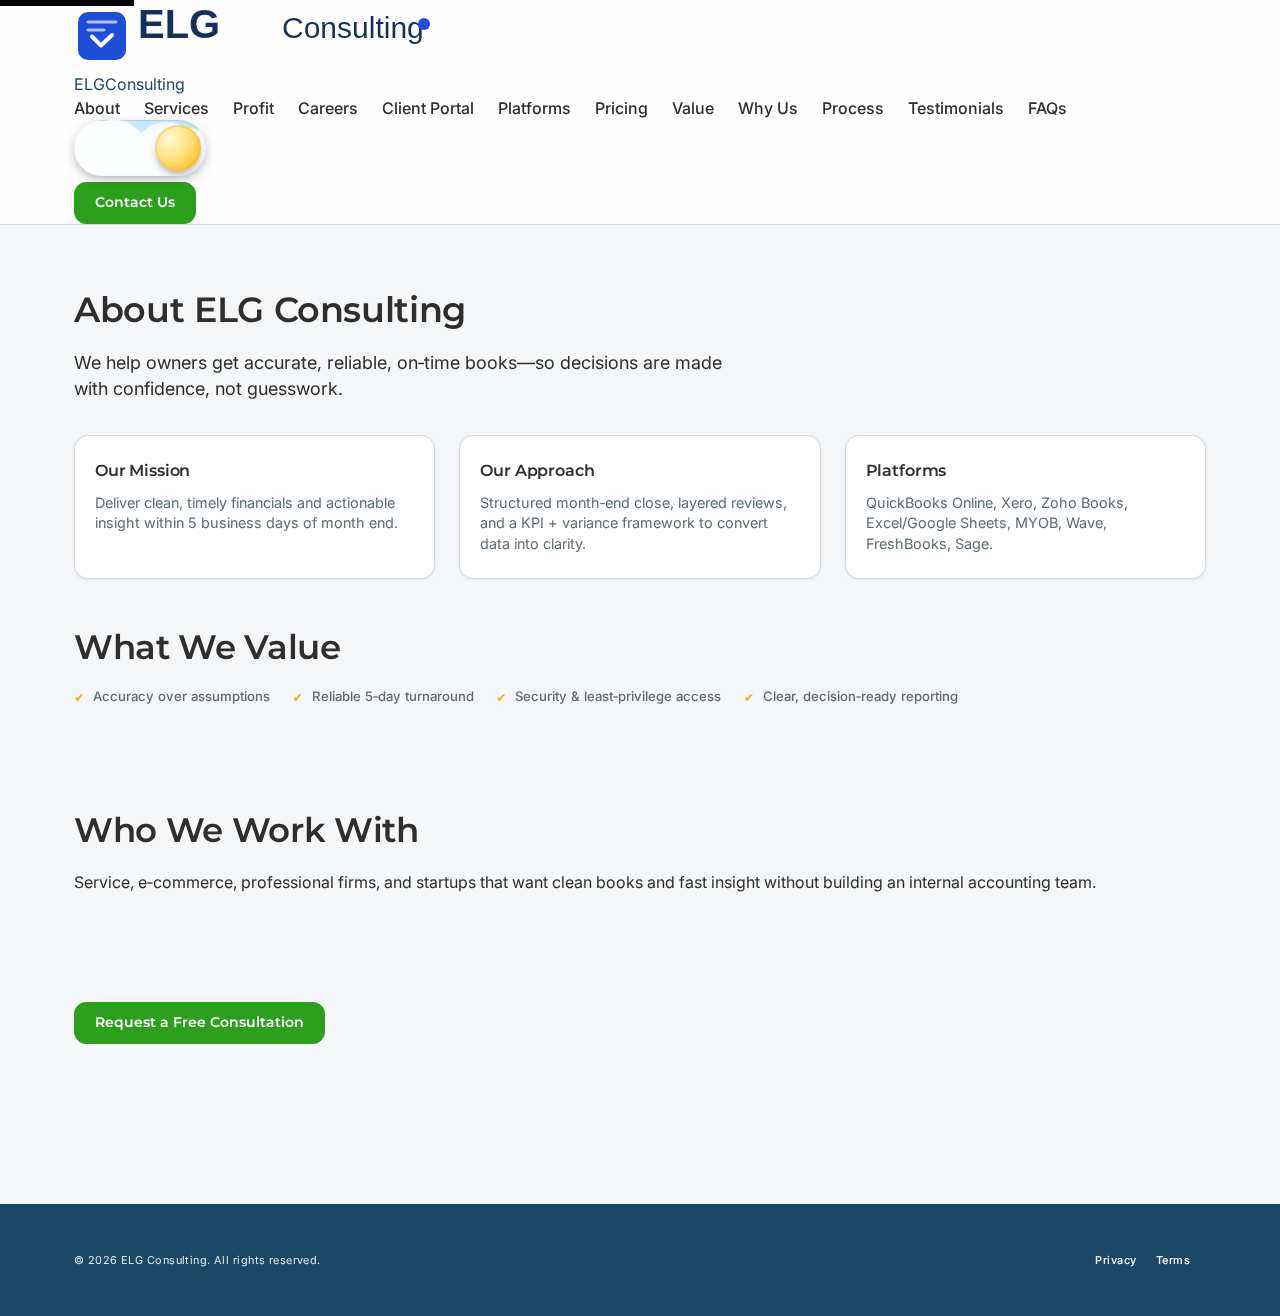
<file: about_Version2.html>
<!DOCTYPE html>
<html lang="en" data-theme="light">
<head>
  <meta charset="UTF-8" />
  <title>About ELG Consulting | Accurate. Reliable. On Time.</title>
  <meta name="description" content="Get to know ELG Consulting—our values, approach, and commitment to accurate, on‑time bookkeeping and decision-ready reporting." />
  <meta name="viewport" content="width=device-width,initial-scale=1" />
  <link rel="canonical" href="https://www.elgconsulting.works/about.html" />
  <meta property="og:title" content="About ELG Consulting" />
  <meta property="og:description" content="Accurate, reliable monthly books and reporting within 5 business days." />
  <meta property="og:type" content="website" />
  <meta property="og:url" content="https://www.elgconsulting.works/about.html" />
  <meta property="og:image" content="https://www.elgconsulting.works/favicon-32x32.png" />
  <meta name="twitter:card" content="summary_large_image" />
  <meta name="twitter:title" content="About ELG Consulting" />
  <meta name="twitter:description" content="Accurate. Reliable. On Time." />
  <link rel="icon" type="image/png" sizes="32x32" href="/favicon-32x32.png">
  <link rel="icon" type="image/png" sizes="16x16" href="/favicon-16x16.png">
  <link rel="apple-touch-icon" href="/apple-touch-icon.png">
  <meta name="theme-color" content="#2CA01C">
  <link rel="preconnect" href="https://fonts.googleapis.com">
  <link rel="preconnect" href="https://fonts.gstatic.com" crossorigin>
  <link href="https://fonts.googleapis.com/css2?family=Inter:wght@400;500;600&family=Montserrat:wght@100;300;400;500;600;700&family=Open+Sans:wght@400;600;700&display=swap" rel="stylesheet">
  <link rel="stylesheet" href="/styles.css?v=42.1" />
</head>
<body>
  <a class="skip-link" href="#main">Skip to content</a>
  <header class="site-header">
    <div class="container site-header-inner">
      <a class="brand" href="/" aria-label="ELG Consulting Home">
        <img src="/img_logo.svg" alt="" class="brand-logo" />
        <span class="brand-text"><span class="brand-core">ELG</span><span class="brand-tail">Consulting</span></span>
      </a>
      <nav class="main-nav" aria-label="Primary">
        <button class="nav-toggle" aria-label="Toggle navigation" aria-expanded="false">☰</button>
        <ul id="nav-list">
          <li><a class="nav-link" href="/about.html" aria-current="page">About</a></li>
          <li><a class="nav-link" href="/services.html">Services</a></li>
          <li><a class="nav-link" href="/profit.html">Profit</a></li>
          <li><a class="nav-link" href="/careers.html">Careers</a></li>
          <li><a class="nav-link" href="/client-portal.html">Client Portal</a></li>
          <li><a class="nav-link" href="/#platforms">Platforms</a></li>
          <li><a class="nav-link" href="/#pricing">Pricing</a></li>
          <li><a class="nav-link" href="/#value">Value</a></li>
          <li><a class="nav-link" href="/#why">Why Us</a></li>
          <li><a class="nav-link" href="/#process">Process</a></li>
          <li><a class="nav-link" href="/#testimonials">Testimonials</a></li>
          <li><a class="nav-link" href="/#faqs">FAQs</a></li>
        </ul>
      </nav>
      <div class="header-actions">
        <div class="toggle-wrap">
          <button id="themeToggle" class="theme-toggle-replica" aria-label="Activate dark mode" aria-pressed="false" type="button" title="Toggle dark mode">
            <span class="visually-hidden">Toggle dark mode</span>
            <span class="toggle-env">
              <span class="layer sky"></span>
              <span class="layer clouds clouds-a"></span>
              <span class="layer clouds clouds-b"></span>
              <span class="layer stars"></span>
              <span class="toggle-knob"></span>
            </span>
          </button>
        </div>
        <a href="/#contact" class="btn primary contact-btn">Contact Us</a>
      </div>
    </div>
  </header>

  <main id="main">
    <section class="section">
      <div class="container">
        <h1>About ELG Consulting</h1>
        <p class="lead">We help owners get accurate, reliable, on‑time books—so decisions are made with confidence, not guesswork.</p>
        <div class="cards" style="margin-top:2rem">
          <article class="card">
            <h3>Our Mission</h3>
            <p>Deliver clean, timely financials and actionable insight within 5 business days of month end.</p>
          </article>
          <article class="card">
            <h3>Our Approach</h3>
            <p>Structured month‑end close, layered reviews, and a KPI + variance framework to convert data into clarity.</p>
          </article>
          <article class="card">
            <h3>Platforms</h3>
            <p>QuickBooks Online, Xero, Zoho Books, Excel/Google Sheets, MYOB, Wave, FreshBooks, Sage.</p>
          </article>
        </div>

        <div class="section" style="padding-top:3rem">
          <h2>What We Value</h2>
          <ul class="hero-points">
            <li>Accuracy over assumptions</li>
            <li>Reliable 5‑day turnaround</li>
            <li>Security & least‑privilege access</li>
            <li>Clear, decision‑ready reporting</li>
          </ul>
        </div>

        <div class="section tight">
          <h2>Who We Work With</h2>
          <p>Service, e‑commerce, professional firms, and startups that want clean books and fast insight without building an internal accounting team.</p>
        </div>

        <div class="section tight">
          <a href="/#contact" class="btn primary">Request a Free Consultation</a>
        </div>
      </div>
    </section>
  </main>

  <footer class="site-footer">
    <div class="container footer-inner">
      <div>&copy; <span id="year"></span> ELG Consulting. All rights reserved.</div>
      <nav aria-label="Footer">
        <a href="/privacy.html">Privacy</a>
        <a href="/terms.html">Terms</a>
      </nav>
    </div>
  </footer>
  <script src="/scripts.js?v=42" defer></script>
</body>
</html>
</file>
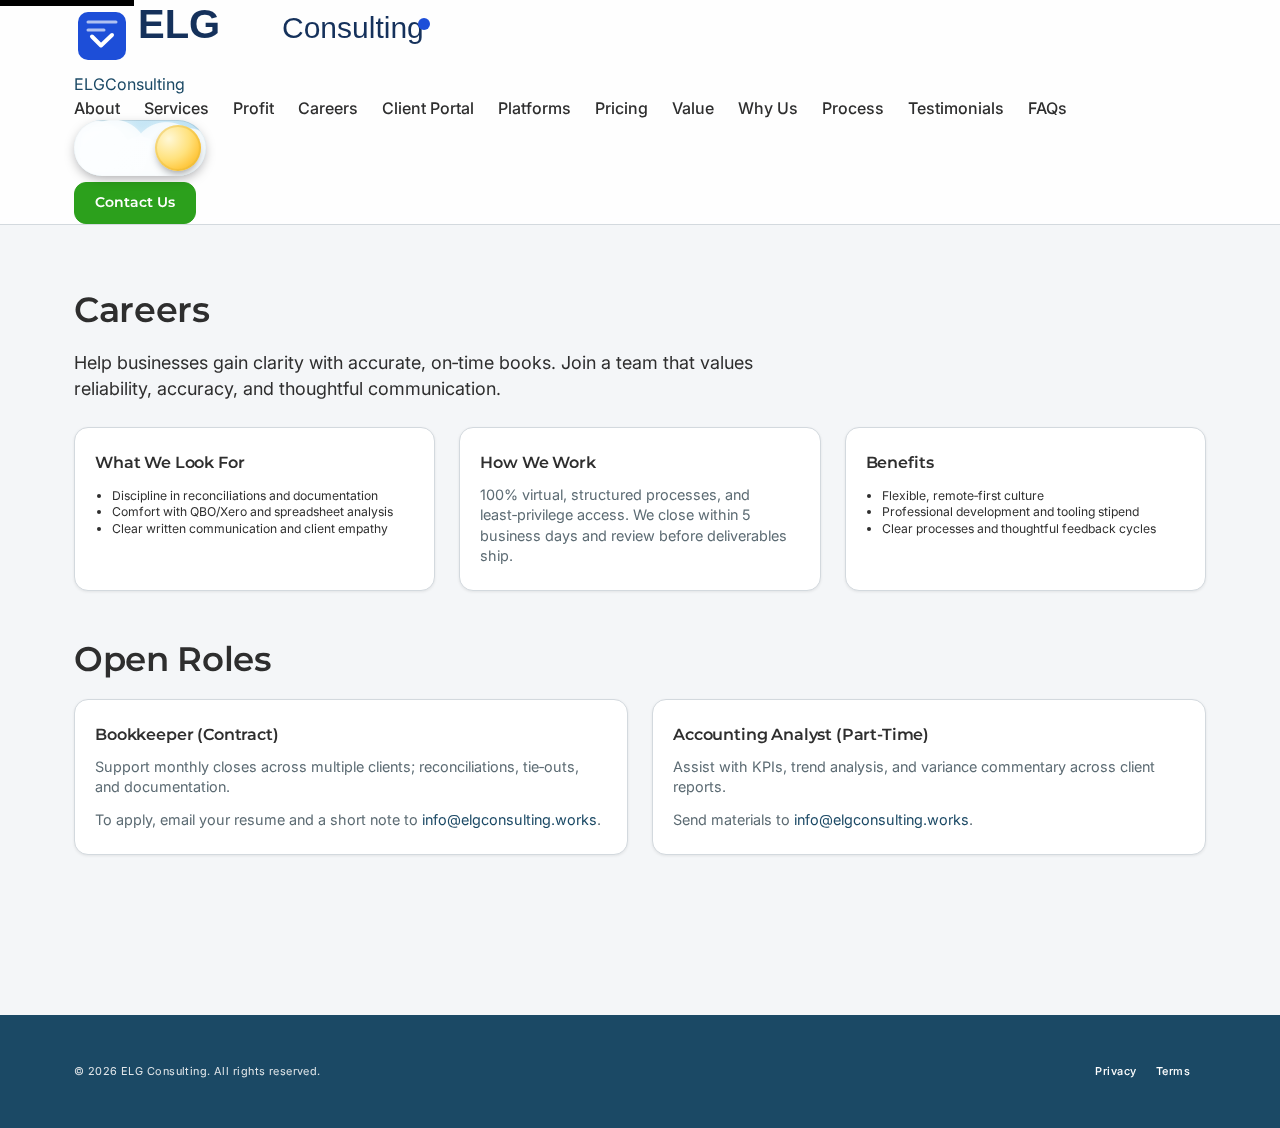
<file: careers.html>
<!DOCTYPE html>
<html lang="en" data-theme="light">
<head>
  <meta charset="UTF-8" />
  <title>Careers | ELG Consulting</title>
  <meta name="description" content="Join ELG Consulting—help businesses gain clarity with accurate, on‑time books and actionable reporting." />
  <meta name="viewport" content="width=device-width,initial-scale=1" />
  <link rel="canonical" href="https://www.elgconsulting.works/careers.html" />
  <meta property="og:title" content="Careers at ELG Consulting" />
  <meta property="og:description" content="We deliver accurate, reliable monthly books and reporting within 5 business days." />
  <meta property="og:type" content="website" />
  <meta property="og:url" content="https://www.elgconsulting.works/careers.html" />
  <meta property="og:image" content="https://www.elgconsulting.works/favicon-32x32.png" />
  <meta name="twitter:card" content="summary_large_image" />
  <meta name="twitter:title" content="Careers at ELG Consulting" />
  <meta name="twitter:description" content="Accurate. Reliable. On Time." />
  <link rel="icon" type="image/png" sizes="32x32" href="/favicon-32x32.png">
  <link rel="icon" type="image/png" sizes="16x16" href="/favicon-16x16.png">
  <link rel="apple-touch-icon" href="/apple-touch-icon.png">
  <meta name="theme-color" content="#2CA01C">
  <link rel="preconnect" href="https://fonts.googleapis.com">
  <link rel="preconnect" href="https://fonts.gstatic.com" crossorigin>
  <link href="https://fonts.googleapis.com/css2?family=Inter:wght@400;500;600&family=Montserrat:wght@100;300;400;500;600;700&family=Open+Sans:wght@400;600;700&display=swap" rel="stylesheet">
  <link rel="stylesheet" href="/styles.css?v=42.1" />
</head>
<body>
  <a class="skip-link" href="#main">Skip to content</a>
  <header class="site-header">
    <div class="container site-header-inner">
      <a class="brand" href="/" aria-label="ELG Consulting Home">
        <img src="/img_logo.svg" alt="" class="brand-logo" />
        <span class="brand-text"><span class="brand-core">ELG</span><span class="brand-tail">Consulting</span></span>
      </a>
      <nav class="main-nav" aria-label="Primary">
        <button class="nav-toggle" aria-label="Toggle navigation" aria-expanded="false">☰</button>
        <ul id="nav-list">
          <li><a class="nav-link" href="/about.html">About</a></li>
          <li><a class="nav-link" href="/services.html">Services</a></li>
          <li><a class="nav-link" href="/profit.html">Profit</a></li>
          <li><a class="nav-link" href="/careers.html" aria-current="page">Careers</a></li>
          <li><a class="nav-link" href="/client-portal.html">Client Portal</a></li>
          <li><a class="nav-link" href="/#platforms">Platforms</a></li>
          <li><a class="nav-link" href="/#pricing">Pricing</a></li>
          <li><a class="nav-link" href="/#value">Value</a></li>
          <li><a class="nav-link" href="/#why">Why Us</a></li>
          <li><a class="nav-link" href="/#process">Process</a></li>
          <li><a class="nav-link" href="/#testimonials">Testimonials</a></li>
          <li><a class="nav-link" href="/#faqs">FAQs</a></li>
        </ul>
      </nav>
      <div class="header-actions">
        <div class="toggle-wrap">
          <button id="themeToggle" class="theme-toggle-replica" aria-label="Activate dark mode" aria-pressed="false" type="button" title="Toggle dark mode">
            <span class="visually-hidden">Toggle dark mode</span>
            <span class="toggle-env">
              <span class="layer sky"></span>
              <span class="layer clouds clouds-a"></span>
              <span class="layer clouds clouds-b"></span>
              <span class="layer stars"></span>
              <span class="toggle-knob"></span>
            </span>
          </button>
        </div>
        <a href="/#contact" class="btn primary contact-btn">Contact Us</a>
      </div>
    </div>
  </header>

  <main id="main">
    <section class="section">
      <div class="container">
        <h1>Careers</h1>
        <p class="lead">Help businesses gain clarity with accurate, on‑time books. Join a team that values reliability, accuracy, and thoughtful communication.</p>

        <div class="cards" style="margin-top:1.5rem">
          <article class="card">
            <h3>What We Look For</h3>
            <ul class="mini-list">
              <li>Discipline in reconciliations and documentation</li>
              <li>Comfort with QBO/Xero and spreadsheet analysis</li>
              <li>Clear written communication and client empathy</li>
            </ul>
          </article>
          <article class="card">
            <h3>How We Work</h3>
            <p>100% virtual, structured processes, and least‑privilege access. We close within 5 business days and review before deliverables ship.</p>
          </article>
          <article class="card">
            <h3>Benefits</h3>
            <ul class="mini-list">
              <li>Flexible, remote‑first culture</li>
              <li>Professional development and tooling stipend</li>
              <li>Clear processes and thoughtful feedback cycles</li>
            </ul>
          </article>
        </div>

        <div class="section tight">
          <h2>Open Roles</h2>
          <div class="cards">
            <article class="card">
              <h3>Bookkeeper (Contract)</h3>
              <p>Support monthly closes across multiple clients; reconciliations, tie‑outs, and documentation.</p>
              <p class="small">To apply, email your resume and a short note to <a href="mailto:info@elgconsulting.works">info@elgconsulting.works</a>.</p>
            </article>
            <article class="card">
              <h3>Accounting Analyst (Part‑Time)</h3>
              <p>Assist with KPIs, trend analysis, and variance commentary across client reports.</p>
              <p class="small">Send materials to <a href="mailto:info@elgconsulting.works">info@elgconsulting.works</a>.</p>
            </article>
          </div>
        </div>
      </div>
    </section>
  </main>

  <footer class="site-footer">
    <div class="container footer-inner">
      <div>&copy; <span id="year"></span> ELG Consulting. All rights reserved.</div>
      <nav aria-label="Footer">
        <a href="/privacy.html">Privacy</a>
        <a href="/terms.html">Terms</a>
      </nav>
    </div>
  </footer>
  <script src="/scripts.js?v=42" defer></script>
</body>
</html>
</file>
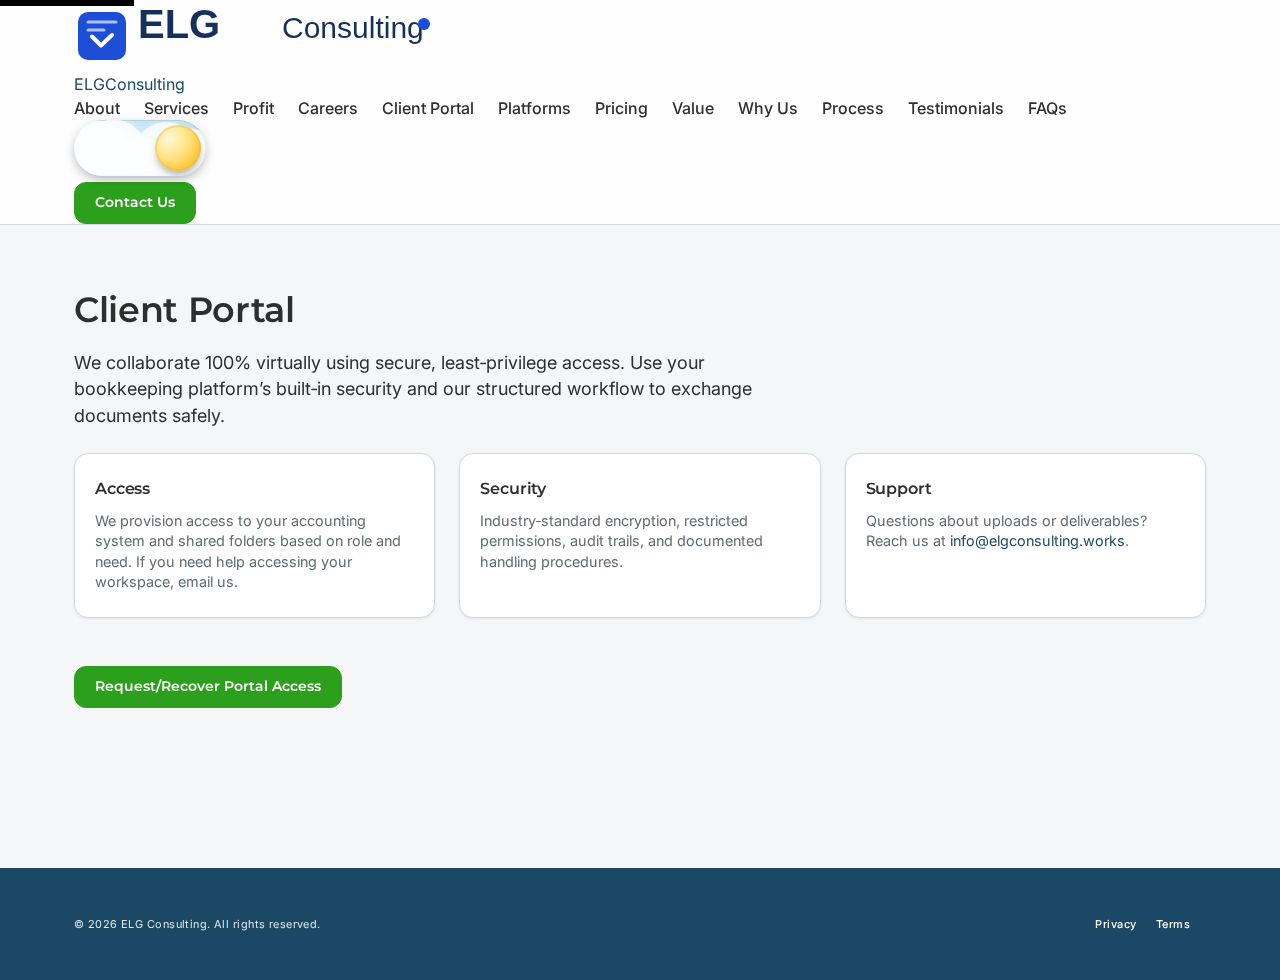
<file: client-portal.html>
<!DOCTYPE html>
<html lang="en" data-theme="light">
<head>
  <meta charset="UTF-8" />
  <title>Client Portal | ELG Consulting</title>
  <meta name="description" content="Securely exchange documents and access deliverables through our virtual, least‑privilege workflow." />
  <meta name="viewport" content="width=device-width,initial-scale=1" />
  <link rel="canonical" href="https://www.elgconsulting.works/client-portal.html" />
  <meta property="og:title" content="Client Portal – ELG Consulting" />
  <meta property="og:description" content="Secure, 100% virtual collaboration for bookkeeping and reporting." />
  <meta property="og:type" content="website" />
  <meta property="og:url" content="https://www.elgconsulting.works/client-portal.html" />
  <meta property="og:image" content="https://www.elgconsulting.works/favicon-32x32.png" />
  <meta name="twitter:card" content="summary_large_image" />
  <meta name="twitter:title" content="Client Portal – ELG Consulting" />
  <meta name="twitter:description" content="Accurate. Reliable. On Time." />
  <link rel="icon" type="image/png" sizes="32x32" href="/favicon-32x32.png">
  <link rel="icon" type="image/png" sizes="16x16" href="/favicon-16x16.png">
  <link rel="apple-touch-icon" href="/apple-touch-icon.png">
  <meta name="theme-color" content="#2CA01C">
  <link rel="preconnect" href="https://fonts.googleapis.com">
  <link rel="preconnect" href="https://fonts.gstatic.com" crossorigin>
  <link href="https://fonts.googleapis.com/css2?family=Inter:wght@400;500;600&family=Montserrat:wght@100;300;400;500;600;700&family=Open+Sans:wght@400;600;700&display=swap" rel="stylesheet">
  <link rel="stylesheet" href="/styles.css?v=42.1" />
</head>
<body>
  <a class="skip-link" href="#main">Skip to content</a>
  <header class="site-header">
    <div class="container site-header-inner">
      <a class="brand" href="/" aria-label="ELG Consulting Home">
        <img src="/img_logo.svg" alt="" class="brand-logo" />
        <span class="brand-text"><span class="brand-core">ELG</span><span class="brand-tail">Consulting</span></span>
      </a>
      <nav class="main-nav" aria-label="Primary">
        <button class="nav-toggle" aria-label="Toggle navigation" aria-expanded="false">☰</button>
        <ul id="nav-list">
          <li><a class="nav-link" href="/about.html">About</a></li>
          <li><a class="nav-link" href="/services.html">Services</a></li>
          <li><a class="nav-link" href="/profit.html">Profit</a></li>
          <li><a class="nav-link" href="/careers.html">Careers</a></li>
          <li><a class="nav-link" href="/client-portal.html" aria-current="page">Client Portal</a></li>
          <li><a class="nav-link" href="/#platforms">Platforms</a></li>
          <li><a class="nav-link" href="/#pricing">Pricing</a></li>
          <li><a class="nav-link" href="/#value">Value</a></li>
          <li><a class="nav-link" href="/#why">Why Us</a></li>
          <li><a class="nav-link" href="/#process">Process</a></li>
          <li><a class="nav-link" href="/#testimonials">Testimonials</a></li>
          <li><a class="nav-link" href="/#faqs">FAQs</a></li>
        </ul>
      </nav>
      <div class="header-actions">
        <div class="toggle-wrap">
          <button id="themeToggle" class="theme-toggle-replica" aria-label="Activate dark mode" aria-pressed="false" type="button" title="Toggle dark mode">
            <span class="visually-hidden">Toggle dark mode</span>
            <span class="toggle-env">
              <span class="layer sky"></span>
              <span class="layer clouds clouds-a"></span>
              <span class="layer clouds clouds-b"></span>
              <span class="layer stars"></span>
              <span class="toggle-knob"></span>
            </span>
          </button>
        </div>
        <a href="/#contact" class="btn primary contact-btn">Contact Us</a>
      </div>
    </div>
  </header>

  <main id="main">
    <section class="section">
      <div class="container">
        <h1>Client Portal</h1>
        <p class="lead">We collaborate 100% virtually using secure, least‑privilege access. Use your bookkeeping platform’s built‑in security and our structured workflow to exchange documents safely.</p>

        <div class="cards" style="margin-top:1.5rem">
          <article class="card">
            <h3>Access</h3>
            <p>We provision access to your accounting system and shared folders based on role and need. If you need help accessing your workspace, email us.</p>
          </article>
          <article class="card">
            <h3>Security</h3>
            <p>Industry‑standard encryption, restricted permissions, audit trails, and documented handling procedures.</p>
          </article>
          <article class="card">
            <h3>Support</h3>
            <p>Questions about uploads or deliverables? Reach us at <a href="mailto:info@elgconsulting.works">info@elgconsulting.works</a>.</p>
          </article>
        </div>

        <div class="section tight">
          <a href="mailto:info@elgconsulting.works" class="btn primary">Request/Recover Portal Access</a>
        </div>
      </div>
    </section>
  </main>

  <footer class="site-footer">
    <div class="container footer-inner">
      <div>&copy; <span id="year"></span> ELG Consulting. All rights reserved.</div>
      <nav aria-label="Footer">
        <a href="/privacy.html">Privacy</a>
        <a href="/terms.html">Terms</a>
      </nav>
    </div>
  </footer>
  <script src="/scripts.js?v=42" defer></script>
</body>
</html>
</file>
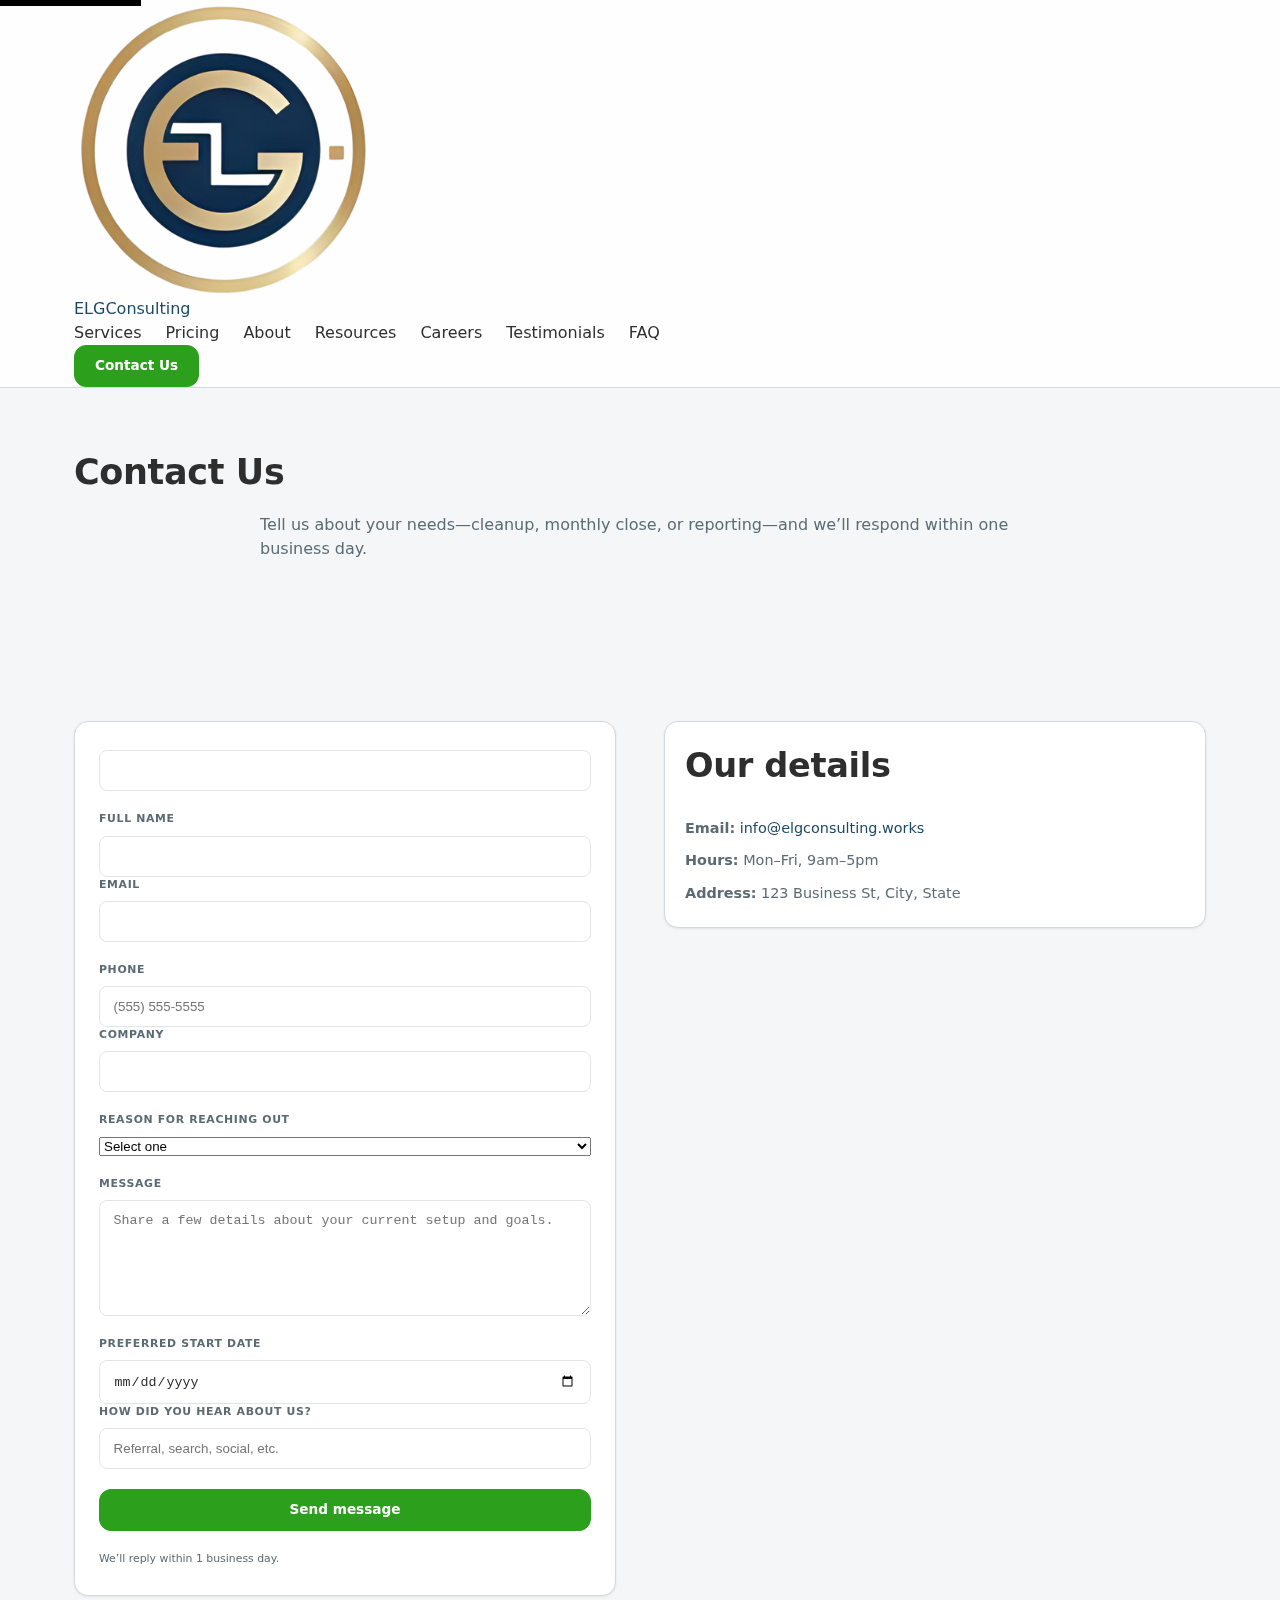
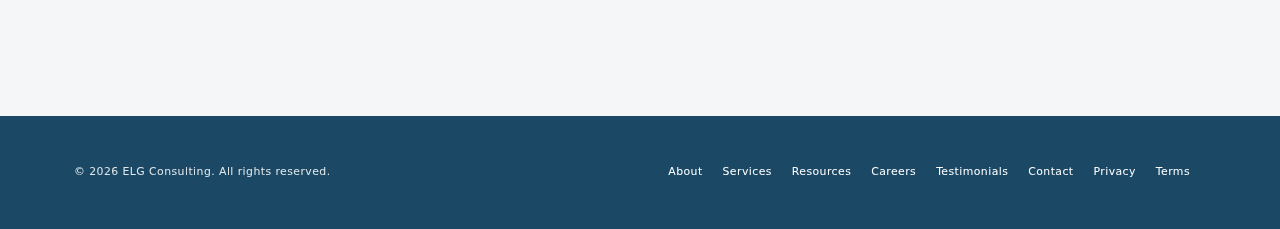
<file: contact.html>
<!DOCTYPE html>
<html lang="en" data-theme="light">
<head>
  <meta charset="UTF-8" />
  <title>Contact Us — ELG Consulting</title>
  <meta name="description" content="Contact ELG Consulting for bookkeeping services, cleanup projects, or reporting solutions." />
  <meta name="viewport" content="width=device-width,initial-scale=1" />
  <link rel="canonical" href="https://www.elgconsulting.works/contact.html" />
  <link rel="stylesheet" href="styles.css?v=42.1" />
</head>
<body>
  <a class="skip-link" href="#main">Skip to content</a>

  <header class="site-header">
    <div class="container site-header-inner">
      <a class="brand" href="/" aria-label="ELG Consulting Home">
        <img src="img/logo.png" alt="" class="brand-logo" />
        <span class="brand-text"><span class="brand-core">ELG</span><span class="brand-tail">Consulting</span></span>
      </a>
      <nav class="main-nav" aria-label="Primary">
        <button class="nav-toggle" aria-label="Toggle navigation" aria-expanded="false">☰</button>
        <ul id="nav-list">
          <li><a class="nav-link" href="/services.html">Services</a></li>
          <li><a class="nav-link" href="/#pricing">Pricing</a></li>
          <li><a class="nav-link" href="/about.html">About</a></li>
          <li><a class="nav-link" href="/resources.html">Resources</a></li>
          <li><a class="nav-link" href="/careers.html">Careers</a></li>
          <li><a class="nav-link" href="/testimonials.html">Testimonials</a></li>
          <li><a class="nav-link" href="/#faq">FAQ</a></li>
        </ul>
      </nav>
      <div class="header-actions">
        <a href="/contact.html" class="btn primary contact-btn" aria-current="page">Contact Us</a>
      </div>
    </div>
  </header>

  <main id="main">
    <section class="section page-hero">
      <div class="container">
        <h1>Contact Us</h1>
        <p class="section-intro">Tell us about your needs—cleanup, monthly close, or reporting—and we’ll respond within one business day.</p>
      </div>
    </section>

    <section class="section">
      <div class="container contact-layout">
        <form id="enhancedContactForm" action="https://formspree.io/f/xvgqywoz" method="POST" class="contact-form">
          <input type="text" name="_gotcha" class="hp" autocomplete="off" tabindex="-1" aria-hidden="true">
          <div class="grid-2">
            <label>Full Name
              <input type="text" name="name" required>
            </label>
            <label>Email
              <input type="email" name="email" required>
            </label>
          </div>
          <div class="grid-2">
            <label>Phone
              <input type="tel" name="phone" inputmode="tel" placeholder="(555) 555-5555">
            </label>
            <label>Company
              <input type="text" name="company">
            </label>
          </div>
          <label>Reason for reaching out
            <select name="reason" required>
              <option value="" selected disabled>Select one</option>
              <option value="monthly">Monthly bookkeeping</option>
              <option value="cleanup">Catch‑up / Cleanup</option>
              <option value="reporting">Management reporting</option>
              <option value="advisory">Workflow / Advisory</option>
              <option value="other">Other</option>
            </select>
          </label>
          <label>Message
            <textarea name="message" rows="6" required placeholder="Share a few details about your current setup and goals."></textarea>
          </label>
          <div class="grid-2">
            <label>Preferred start date
              <input type="date" name="start_date">
            </label>
            <label>How did you hear about us?
              <input type="text" name="referral" placeholder="Referral, search, social, etc.">
            </label>
          </div>
          <button type="submit" class="btn primary">Send message</button>
          <p class="small form-note">We’ll reply within 1 business day.</p>
        </form>

        <aside class="contact-aside">
          <div class="card">
            <h2>Our details</h2>
            <p><strong>Email:</strong> <a href="mailto:info@elgconsulting.works">info@elgconsulting.works</a></p>
            <p><strong>Hours:</strong> Mon–Fri, 9am–5pm</p>
            <p><strong>Address:</strong> 123 Business St, City, State</p>
          </div>
          <div class="map-embed mt-12">
            <iframe
              title="ELG Consulting location"
              src="https://www.google.com/maps/embed?pb=!1m18!1m12!1m3!1d3023.943203474267!2d-74.006015!3d40.712728!2m3!1f0!2f0!3f0!3m2!1i1024!2i768!4f13.1!3m3!1m2!1s0x0%3A0x0!2zNDDCsDQyJzQ2LjgiTiA3NMKwMDAnMjEuNiJX!5e0!3m2!1sen!2sus!4v1680000000000"
              width="600" height="360" style="border:0;" allowfullscreen="" loading="lazy"></iframe>
          </div>
        </aside>
      </div>
    </section>
  </main>

  <footer class="site-footer">
    <div class="container footer-inner">
      <div>&copy; <span id="year"></span> ELG Consulting. All rights reserved.</div>
      <nav aria-label="Footer">
        <a href="/about.html">About</a>
        <a href="/services.html">Services</a>
        <a href="/resources.html">Resources</a>
        <a href="/careers.html">Careers</a>
        <a href="/testimonials.html">Testimonials</a>
        <a aria-current="page" href="/contact.html">Contact</a>
        <a href="/privacy.html">Privacy</a>
        <a href="/terms.html">Terms</a>
      </nav>
    </div>
  </footer>

  <script src="scripts.js?v=42" defer></script>
</body>
</html>
</file>
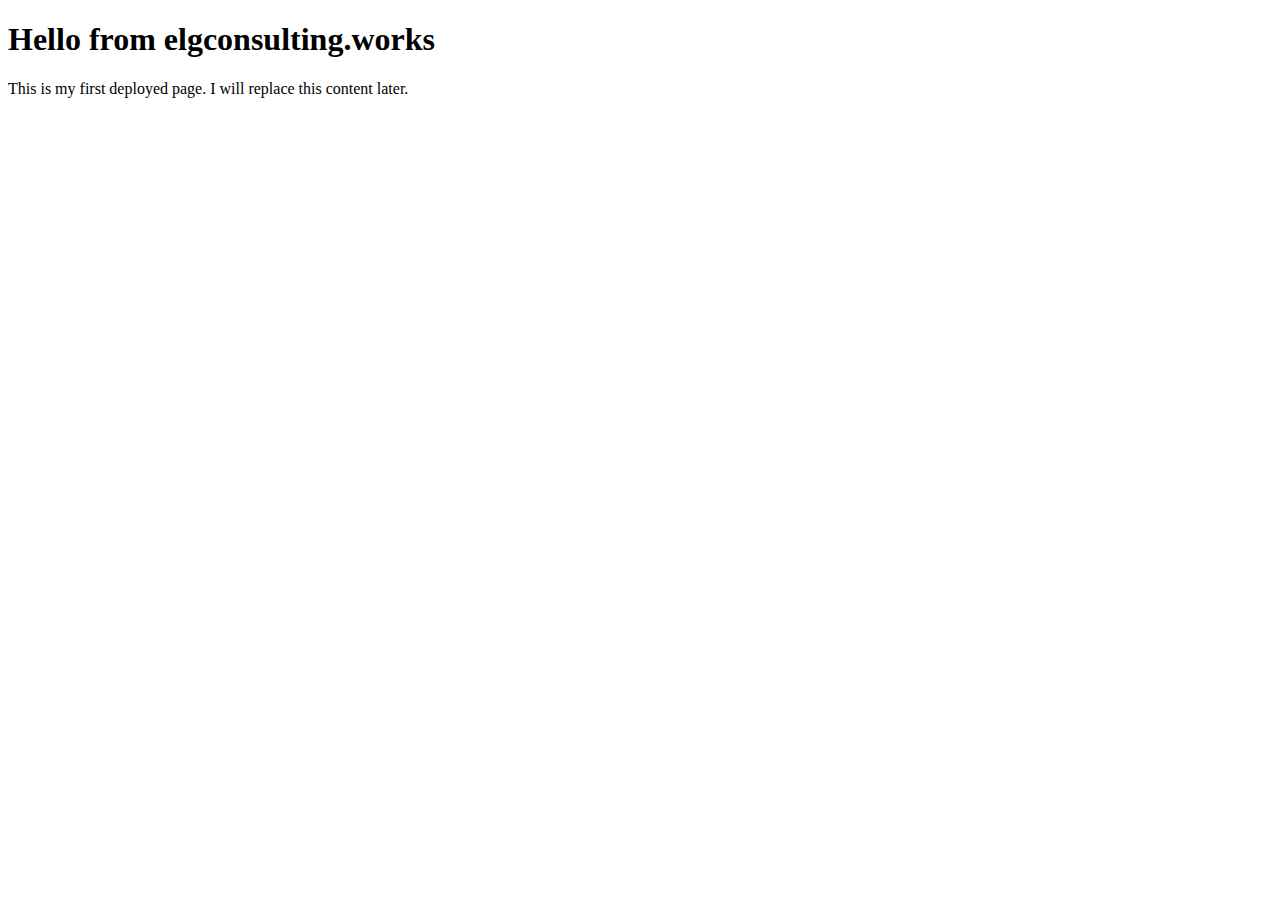
<file: index-backup.html>
<!DOCTYPE html>
<html lang="en">
<head>
<meta charset="UTF-8">
<title>My Site</title>
<meta name="viewport" content="width=device-width,initial-scale=1">
</head>
<body>
  <h1>Hello from elgconsulting.works</h1>
  <p>This is my first deployed page. I will replace this content later.</p>
</body>
</html>
</file>
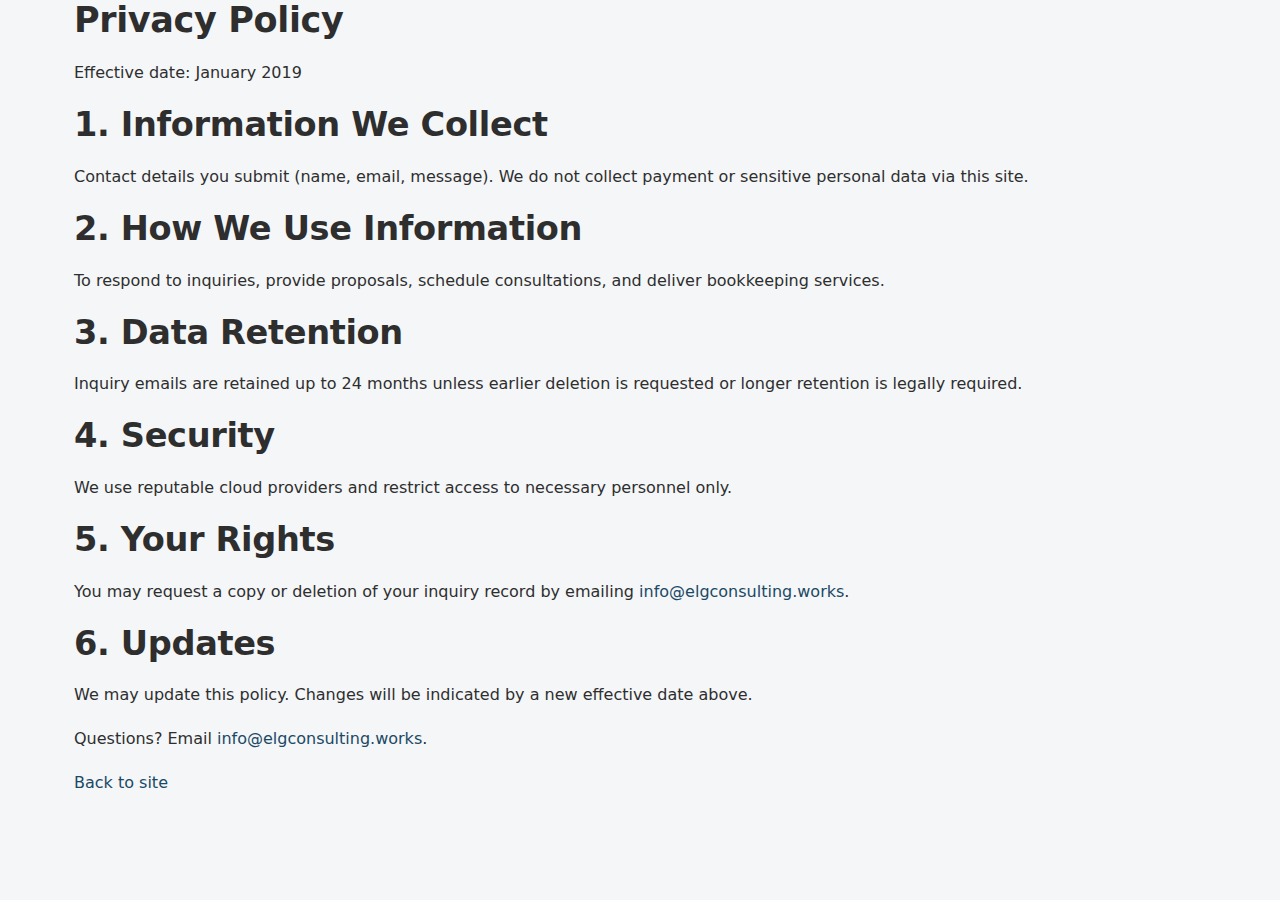
<file: privacy.html>
<!DOCTYPE html>
<html lang="en">
<head>
<meta charset="UTF-8">
<title>Privacy Policy | ELG Consulting</title>
<meta name="viewport" content="width=device-width,initial-scale=1">
<link rel="canonical" href="https://www.elgconsulting.works/privacy.html">
<link rel="stylesheet" href="styles.css">
</head>
<body class="legal">
<div class="container">
  <h1>Privacy Policy</h1>
  <p>Effective date: January 2019</p>

  <h2>1. Information We Collect</h2>
  <p>Contact details you submit (name, email, message). We do not collect payment or sensitive personal data via this site.</p>

  <h2>2. How We Use Information</h2>
  <p>To respond to inquiries, provide proposals, schedule consultations, and deliver bookkeeping services.</p>

  <h2>3. Data Retention</h2>
  <p>Inquiry emails are retained up to 24 months unless earlier deletion is requested or longer retention is legally required.</p>

  <h2>4. Security</h2>
  <p>We use reputable cloud providers and restrict access to necessary personnel only.</p>

  <h2>5. Your Rights</h2>
  <p>You may request a copy or deletion of your inquiry record by emailing <a href="mailto:info@elgconsulting.works">info@elgconsulting.works</a>.</p>

  <h2>6. Updates</h2>
  <p>We may update this policy. Changes will be indicated by a new effective date above.</p>

  <p>Questions? Email <a href="mailto:info@elgconsulting.works">info@elgconsulting.works</a>.</p>
  <p><a href="/">Back to site</a></p>
</div>
</body>
</html>
</file>
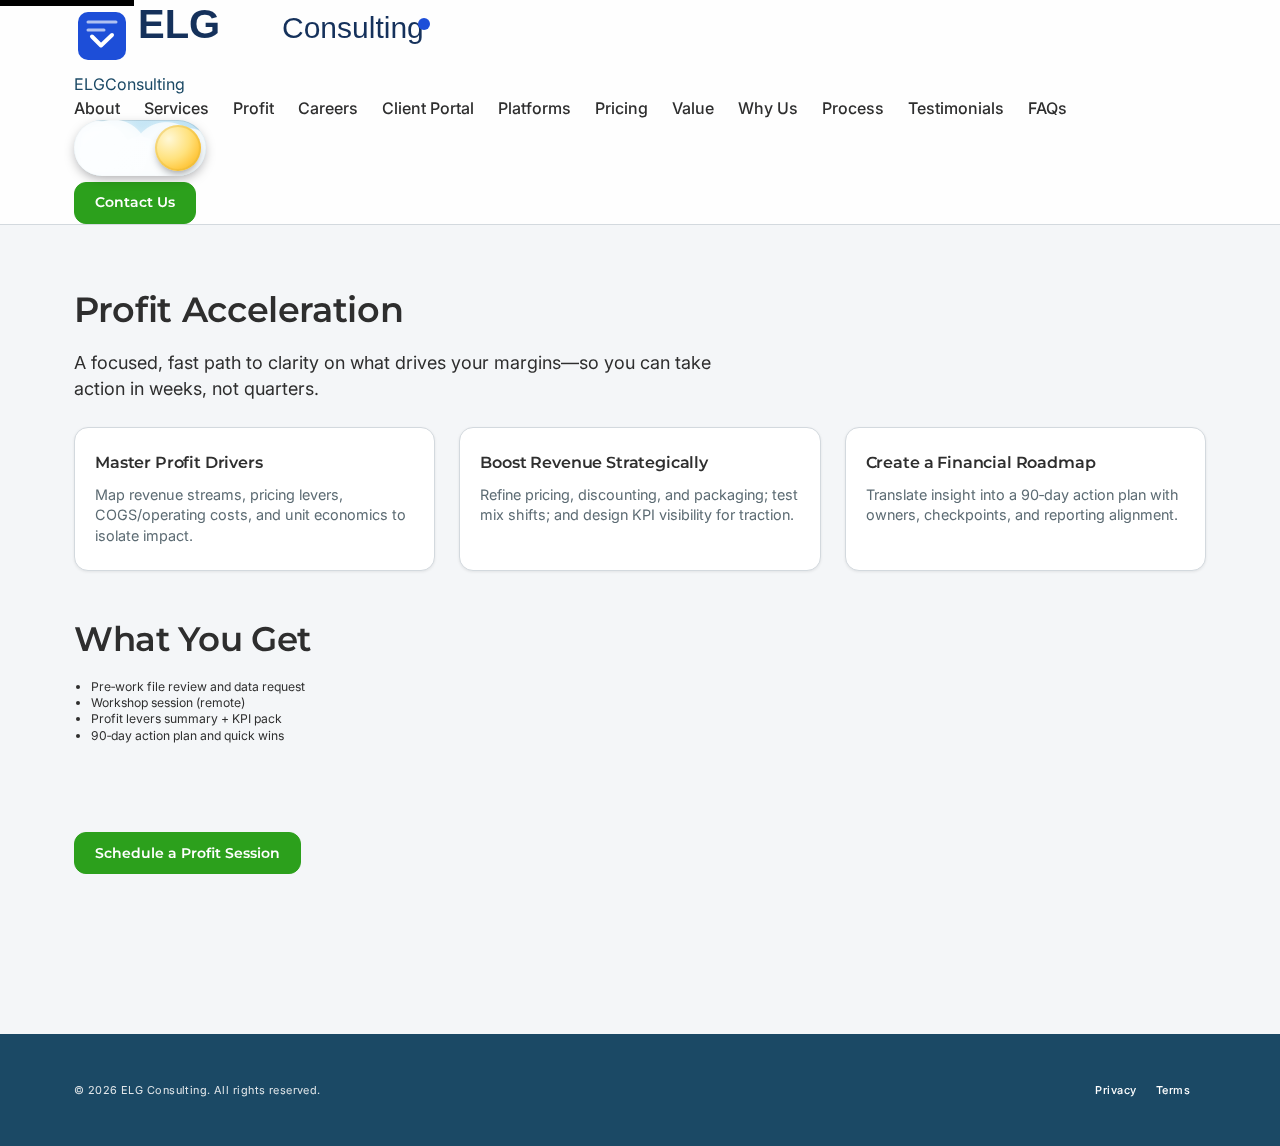
<file: profit.html>
<!DOCTYPE html>
<html lang="en" data-theme="light">
<head>
  <meta charset="UTF-8" />
  <title>Profit Acceleration | ELG Consulting</title>
  <meta name="description" content="A focused, actionable session to uncover profit drivers, refine pricing and cost controls, and align reporting with growth goals." />
  <meta name="viewport" content="width=device-width,initial-scale=1" />
  <link rel="canonical" href="https://www.elgconsulting.works/profit.html" />
  <meta property="og:title" content="Profit Acceleration – ELG Consulting" />
  <meta property="og:description" content="Uncover profit drivers, refine pricing and costs, and leave with a clear, actionable plan." />
  <meta property="og:type" content="website" />
  <meta property="og:url" content="https://www.elgconsulting.works/profit.html" />
  <meta property="og:image" content="https://www.elgconsulting.works/favicon-32x32.png" />
  <meta name="twitter:card" content="summary_large_image" />
  <meta name="twitter:title" content="Profit Acceleration – ELG Consulting" />
  <meta name="twitter:description" content="Accurate. Reliable. On Time." />
  <link rel="icon" type="image/png" sizes="32x32" href="/favicon-32x32.png">
  <link rel="icon" type="image/png" sizes="16x16" href="/favicon-16x16.png">
  <link rel="apple-touch-icon" href="/apple-touch-icon.png">
  <meta name="theme-color" content="#2CA01C">
  <link rel="preconnect" href="https://fonts.googleapis.com">
  <link rel="preconnect" href="https://fonts.gstatic.com" crossorigin>
  <link href="https://fonts.googleapis.com/css2?family=Inter:wght@400;500;600&family=Montserrat:wght@100;300;400;500;600;700&family=Open+Sans:wght@400;600;700&display=swap" rel="stylesheet">
  <link rel="stylesheet" href="/styles.css?v=42.1" />
</head>
<body>
  <a class="skip-link" href="#main">Skip to content</a>
  <header class="site-header">
    <div class="container site-header-inner">
      <a class="brand" href="/" aria-label="ELG Consulting Home">
        <img src="/img_logo.svg" alt="" class="brand-logo" />
        <span class="brand-text"><span class="brand-core">ELG</span><span class="brand-tail">Consulting</span></span>
      </a>
      <nav class="main-nav" aria-label="Primary">
        <button class="nav-toggle" aria-label="Toggle navigation" aria-expanded="false">☰</button>
        <ul id="nav-list">
          <li><a class="nav-link" href="/about.html">About</a></li>
          <li><a class="nav-link" href="/services.html">Services</a></li>
          <li><a class="nav-link" href="/profit.html" aria-current="page">Profit</a></li>
          <li><a class="nav-link" href="/careers.html">Careers</a></li>
          <li><a class="nav-link" href="/client-portal.html">Client Portal</a></li>
          <li><a class="nav-link" href="/#platforms">Platforms</a></li>
          <li><a class="nav-link" href="/#pricing">Pricing</a></li>
          <li><a class="nav-link" href="/#value">Value</a></li>
          <li><a class="nav-link" href="/#why">Why Us</a></li>
          <li><a class="nav-link" href="/#process">Process</a></li>
          <li><a class="nav-link" href="/#testimonials">Testimonials</a></li>
          <li><a class="nav-link" href="/#faqs">FAQs</a></li>
        </ul>
      </nav>
      <div class="header-actions">
        <div class="toggle-wrap">
          <button id="themeToggle" class="theme-toggle-replica" aria-label="Activate dark mode" aria-pressed="false" type="button" title="Toggle dark mode">
            <span class="visually-hidden">Toggle dark mode</span>
            <span class="toggle-env">
              <span class="layer sky"></span>
              <span class="layer clouds clouds-a"></span>
              <span class="layer clouds clouds-b"></span>
              <span class="layer stars"></span>
              <span class="toggle-knob"></span>
            </span>
          </button>
        </div>
        <a href="/#contact" class="btn primary contact-btn">Contact Us</a>
      </div>
    </div>
  </header>

  <main id="main">
    <section class="section">
      <div class="container">
        <h1>Profit Acceleration</h1>
        <p class="lead">A focused, fast path to clarity on what drives your margins—so you can take action in weeks, not quarters.</p>

        <div class="value-grid" style="margin-top:1.5rem">
          <div class="value-item">
            <h3>Master Profit Drivers</h3>
            <p>Map revenue streams, pricing levers, COGS/operating costs, and unit economics to isolate impact.</p>
          </div>
          <div class="value-item">
            <h3>Boost Revenue Strategically</h3>
            <p>Refine pricing, discounting, and packaging; test mix shifts; and design KPI visibility for traction.</p>
          </div>
          <div class="value-item">
            <h3>Create a Financial Roadmap</h3>
            <p>Translate insight into a 90‑day action plan with owners, checkpoints, and reporting alignment.</p>
          </div>
        </div>

        <div class="section tight">
          <h2>What You Get</h2>
          <ul class="mini-list">
            <li>Pre‑work file review and data request</li>
            <li>Workshop session (remote)</li>
            <li>Profit levers summary + KPI pack</li>
            <li>90‑day action plan and quick wins</li>
          </ul>
        </div>

        <div class="section tight">
          <a href="/#contact" class="btn primary">Schedule a Profit Session</a>
        </div>
      </div>
    </section>
  </main>

  <footer class="site-footer">
    <div class="container footer-inner">
      <div>&copy; <span id="year"></span> ELG Consulting. All rights reserved.</div>
      <nav aria-label="Footer">
        <a href="/privacy.html">Privacy</a>
        <a href="/terms.html">Terms</a>
      </nav>
    </div>
  </footer>
  <script src="/scripts.js?v=42" defer></script>
</body>
</html>
</file>
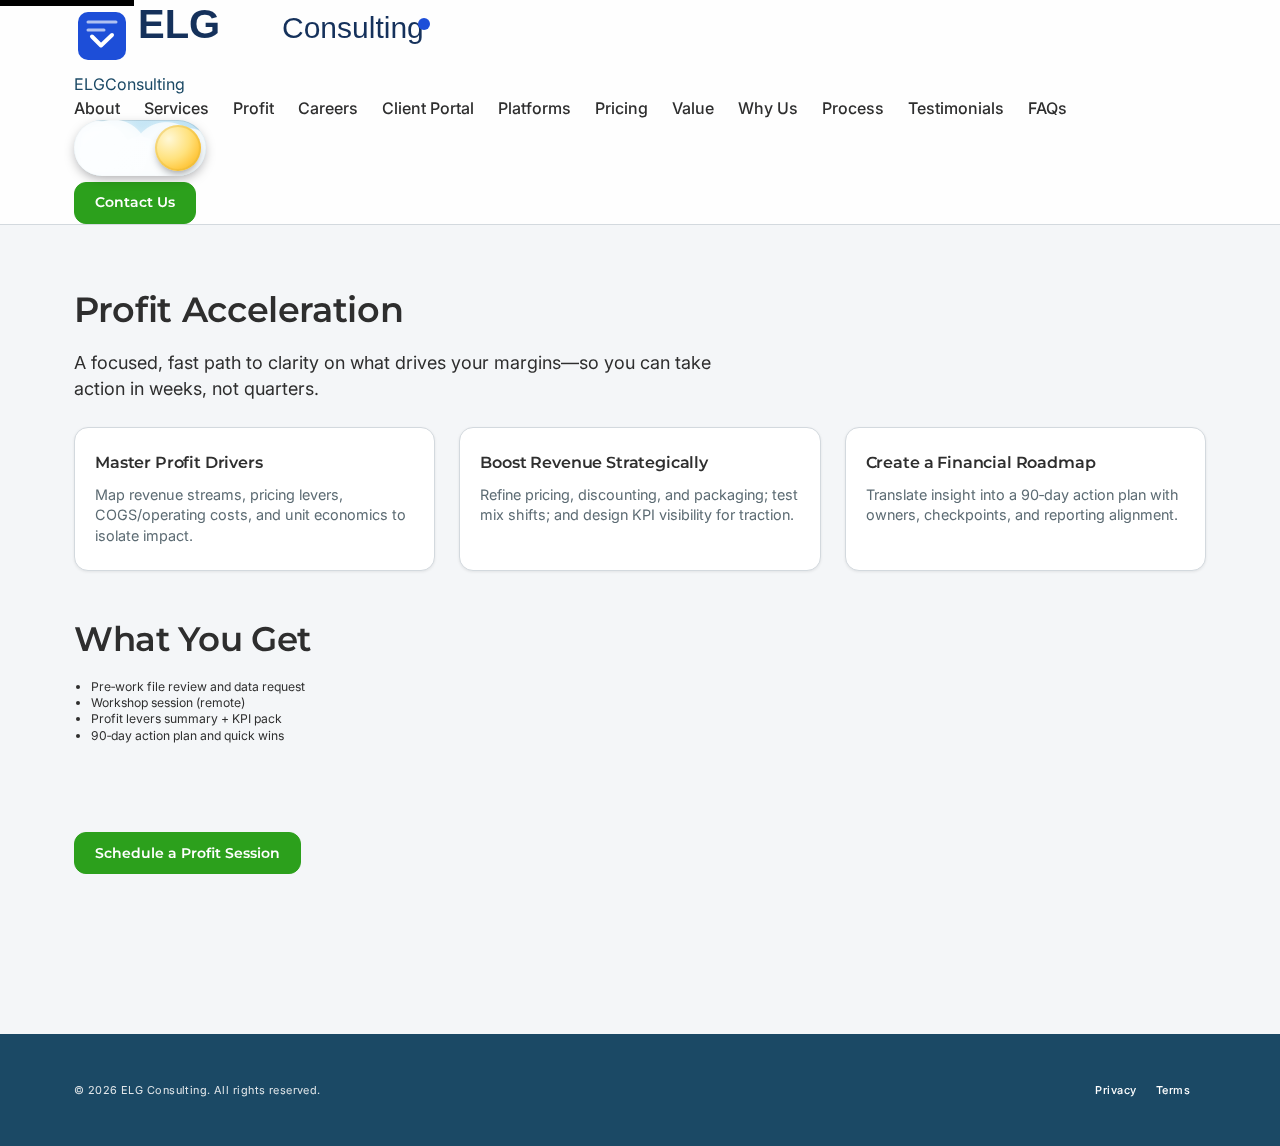
<file: profit_Version2.html>
<!DOCTYPE html>
<html lang="en" data-theme="light">
<head>
  <meta charset="UTF-8" />
  <title>Profit Acceleration | ELG Consulting</title>
  <meta name="description" content="A focused, actionable session to uncover profit drivers, refine pricing and cost controls, and align reporting with growth goals." />
  <meta name="viewport" content="width=device-width,initial-scale=1" />
  <link rel="canonical" href="https://www.elgconsulting.works/profit.html" />
  <meta property="og:title" content="Profit Acceleration – ELG Consulting" />
  <meta property="og:description" content="Uncover profit drivers, refine pricing and costs, and leave with a clear, actionable plan." />
  <meta property="og:type" content="website" />
  <meta property="og:url" content="https://www.elgconsulting.works/profit.html" />
  <meta property="og:image" content="https://www.elgconsulting.works/favicon-32x32.png" />
  <meta name="twitter:card" content="summary_large_image" />
  <meta name="twitter:title" content="Profit Acceleration – ELG Consulting" />
  <meta name="twitter:description" content="Accurate. Reliable. On Time." />
  <link rel="icon" type="image/png" sizes="32x32" href="/favicon-32x32.png">
  <link rel="icon" type="image/png" sizes="16x16" href="/favicon-16x16.png">
  <link rel="apple-touch-icon" href="/apple-touch-icon.png">
  <meta name="theme-color" content="#2CA01C">
  <link rel="preconnect" href="https://fonts.googleapis.com">
  <link rel="preconnect" href="https://fonts.gstatic.com" crossorigin>
  <link href="https://fonts.googleapis.com/css2?family=Inter:wght@400;500;600&family=Montserrat:wght@100;300;400;500;600;700&family=Open+Sans:wght@400;600;700&display=swap" rel="stylesheet">
  <link rel="stylesheet" href="/styles.css?v=42.1" />
</head>
<body>
  <a class="skip-link" href="#main">Skip to content</a>
  <header class="site-header">
    <div class="container site-header-inner">
      <a class="brand" href="/" aria-label="ELG Consulting Home">
        <img src="/img_logo.svg" alt="" class="brand-logo" />
        <span class="brand-text"><span class="brand-core">ELG</span><span class="brand-tail">Consulting</span></span>
      </a>
      <nav class="main-nav" aria-label="Primary">
        <button class="nav-toggle" aria-label="Toggle navigation" aria-expanded="false">☰</button>
        <ul id="nav-list">
          <li><a class="nav-link" href="/about.html">About</a></li>
          <li><a class="nav-link" href="/services.html">Services</a></li>
          <li><a class="nav-link" href="/profit.html" aria-current="page">Profit</a></li>
          <li><a class="nav-link" href="/careers.html">Careers</a></li>
          <li><a class="nav-link" href="/client-portal.html">Client Portal</a></li>
          <li><a class="nav-link" href="/#platforms">Platforms</a></li>
          <li><a class="nav-link" href="/#pricing">Pricing</a></li>
          <li><a class="nav-link" href="/#value">Value</a></li>
          <li><a class="nav-link" href="/#why">Why Us</a></li>
          <li><a class="nav-link" href="/#process">Process</a></li>
          <li><a class="nav-link" href="/#testimonials">Testimonials</a></li>
          <li><a class="nav-link" href="/#faqs">FAQs</a></li>
        </ul>
      </nav>
      <div class="header-actions">
        <div class="toggle-wrap">
          <button id="themeToggle" class="theme-toggle-replica" aria-label="Activate dark mode" aria-pressed="false" type="button" title="Toggle dark mode">
            <span class="visually-hidden">Toggle dark mode</span>
            <span class="toggle-env">
              <span class="layer sky"></span>
              <span class="layer clouds clouds-a"></span>
              <span class="layer clouds clouds-b"></span>
              <span class="layer stars"></span>
              <span class="toggle-knob"></span>
            </span>
          </button>
        </div>
        <a href="/#contact" class="btn primary contact-btn">Contact Us</a>
      </div>
    </div>
  </header>

  <main id="main">
    <section class="section">
      <div class="container">
        <h1>Profit Acceleration</h1>
        <p class="lead">A focused, fast path to clarity on what drives your margins—so you can take action in weeks, not quarters.</p>

        <div class="value-grid" style="margin-top:1.5rem">
          <div class="value-item">
            <h3>Master Profit Drivers</h3>
            <p>Map revenue streams, pricing levers, COGS/operating costs, and unit economics to isolate impact.</p>
          </div>
          <div class="value-item">
            <h3>Boost Revenue Strategically</h3>
            <p>Refine pricing, discounting, and packaging; test mix shifts; and design KPI visibility for traction.</p>
          </div>
          <div class="value-item">
            <h3>Create a Financial Roadmap</h3>
            <p>Translate insight into a 90‑day action plan with owners, checkpoints, and reporting alignment.</p>
          </div>
        </div>

        <div class="section tight">
          <h2>What You Get</h2>
          <ul class="mini-list">
            <li>Pre‑work file review and data request</li>
            <li>Workshop session (remote)</li>
            <li>Profit levers summary + KPI pack</li>
            <li>90‑day action plan and quick wins</li>
          </ul>
        </div>

        <div class="section tight">
          <a href="/#contact" class="btn primary">Schedule a Profit Session</a>
        </div>
      </div>
    </section>
  </main>

  <footer class="site-footer">
    <div class="container footer-inner">
      <div>&copy; <span id="year"></span> ELG Consulting. All rights reserved.</div>
      <nav aria-label="Footer">
        <a href="/privacy.html">Privacy</a>
        <a href="/terms.html">Terms</a>
      </nav>
    </div>
  </footer>
  <script src="/scripts.js?v=42" defer></script>
</body>
</html>
</file>
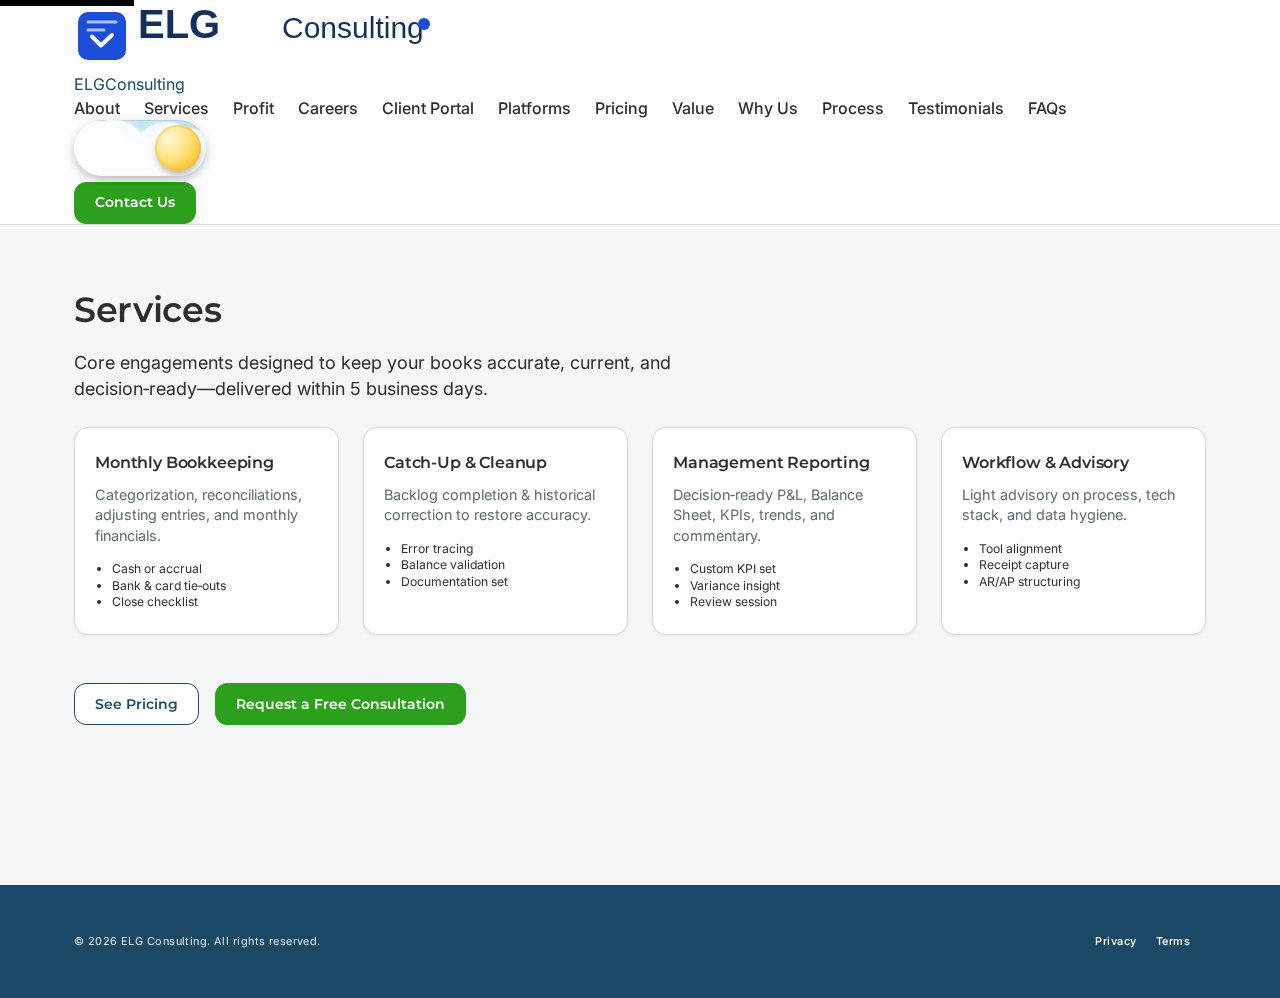
<file: services_Version2.html>
<!DOCTYPE html>
<html lang="en" data-theme="light">
<head>
  <meta charset="UTF-8" />
  <title>Services | ELG Consulting Bookkeeping</title>
  <meta name="description" content="Monthly bookkeeping, historical cleanup, management reporting, and workflow advisory—tailored to your stage and complexity." />
  <meta name="viewport" content="width=device-width,initial-scale=1" />
  <link rel="canonical" href="https://www.elgconsulting.works/services.html" />
  <meta property="og:title" content="ELG Consulting Services" />
  <meta property="og:description" content="Accurate, reliable monthly books and reporting within 5 business days." />
  <meta property="og:type" content="website" />
  <meta property="og:url" content="https://www.elgconsulting.works/services.html" />
  <meta property="og:image" content="https://www.elgconsulting.works/favicon-32x32.png" />
  <meta name="twitter:card" content="summary_large_image" />
  <meta name="twitter:title" content="ELG Consulting Services" />
  <meta name="twitter:description" content="Accurate. Reliable. On Time." />
  <link rel="icon" type="image/png" sizes="32x32" href="/favicon-32x32.png">
  <link rel="icon" type="image/png" sizes="16x16" href="/favicon-16x16.png">
  <link rel="apple-touch-icon" href="/apple-touch-icon.png">
  <meta name="theme-color" content="#2CA01C">
  <link rel="preconnect" href="https://fonts.googleapis.com">
  <link rel="preconnect" href="https://fonts.gstatic.com" crossorigin>
  <link href="https://fonts.googleapis.com/css2?family=Inter:wght@400;500;600&family=Montserrat:wght@100;300;400;500;600;700&family=Open+Sans:wght@400;600;700&display=swap" rel="stylesheet">
  <link rel="stylesheet" href="/styles.css?v=42.1" />
</head>
<body>
  <a class="skip-link" href="#main">Skip to content</a>
  <header class="site-header">
    <div class="container site-header-inner">
      <a class="brand" href="/" aria-label="ELG Consulting Home">
        <img src="/img_logo.svg" alt="" class="brand-logo" />
        <span class="brand-text"><span class="brand-core">ELG</span><span class="brand-tail">Consulting</span></span>
      </a>
      <nav class="main-nav" aria-label="Primary">
        <button class="nav-toggle" aria-label="Toggle navigation" aria-expanded="false">☰</button>
        <ul id="nav-list">
          <li><a class="nav-link" href="/about.html">About</a></li>
          <li><a class="nav-link" href="/services.html" aria-current="page">Services</a></li>
          <li><a class="nav-link" href="/profit.html">Profit</a></li>
          <li><a class="nav-link" href="/careers.html">Careers</a></li>
          <li><a class="nav-link" href="/client-portal.html">Client Portal</a></li>
          <li><a class="nav-link" href="/#platforms">Platforms</a></li>
          <li><a class="nav-link" href="/#pricing">Pricing</a></li>
          <li><a class="nav-link" href="/#value">Value</a></li>
          <li><a class="nav-link" href="/#why">Why Us</a></li>
          <li><a class="nav-link" href="/#process">Process</a></li>
          <li><a class="nav-link" href="/#testimonials">Testimonials</a></li>
          <li><a class="nav-link" href="/#faqs">FAQs</a></li>
        </ul>
      </nav>
      <div class="header-actions">
        <div class="toggle-wrap">
          <button id="themeToggle" class="theme-toggle-replica" aria-label="Activate dark mode" aria-pressed="false" type="button" title="Toggle dark mode">
            <span class="visually-hidden">Toggle dark mode</span>
            <span class="toggle-env">
              <span class="layer sky"></span>
              <span class="layer clouds clouds-a"></span>
              <span class="layer clouds clouds-b"></span>
              <span class="layer stars"></span>
              <span class="toggle-knob"></span>
            </span>
          </button>
        </div>
        <a href="/#contact" class="btn primary contact-btn">Contact Us</a>
      </div>
    </div>
  </header>

  <main id="main">
    <section class="section">
      <div class="container">
        <h1>Services</h1>
        <p class="lead">Core engagements designed to keep your books accurate, current, and decision‑ready—delivered within 5 business days.</p>

        <div class="cards services-grid" style="margin-top:1.5rem">
          <article class="card service">
            <h3>Monthly Bookkeeping</h3>
            <p>Categorization, reconciliations, adjusting entries, and monthly financials.</p>
            <ul class="mini-list">
              <li>Cash or accrual</li>
              <li>Bank & card tie‑outs</li>
              <li>Close checklist</li>
            </ul>
          </article>
          <article class="card service">
            <h3>Catch‑Up & Cleanup</h3>
            <p>Backlog completion & historical correction to restore accuracy.</p>
            <ul class="mini-list">
              <li>Error tracing</li>
              <li>Balance validation</li>
              <li>Documentation set</li>
            </ul>
          </article>
          <article class="card service">
            <h3>Management Reporting</h3>
            <p>Decision‑ready P&amp;L, Balance Sheet, KPIs, trends, and commentary.</p>
            <ul class="mini-list">
              <li>Custom KPI set</li>
              <li>Variance insight</li>
              <li>Review session</li>
            </ul>
          </article>
          <article class="card service">
            <h3>Workflow & Advisory</h3>
            <p>Light advisory on process, tech stack, and data hygiene.</p>
            <ul class="mini-list">
              <li>Tool alignment</li>
              <li>Receipt capture</li>
              <li>AR/AP structuring</li>
            </ul>
          </article>
        </div>

        <div class="section tight">
          <a href="/#pricing" class="btn">See Pricing</a>
          <a href="/#contact" class="btn primary" style="margin-left:.75rem">Request a Free Consultation</a>
        </div>
      </div>
    </section>
  </main>

  <footer class="site-footer">
    <div class="container footer-inner">
      <div>&copy; <span id="year"></span> ELG Consulting. All rights reserved.</div>
      <nav aria-label="Footer">
        <a href="/privacy.html">Privacy</a>
        <a href="/terms.html">Terms</a>
      </nav>
    </div>
  </footer>
  <script src="/scripts.js?v=42" defer></script>
</body>
</html>
</file>
<file: styles.css>
/* v41 (pricing enhancements) */

/* ---------- THEME TOKENS ---------- */
:root {
  --color-primary:#2CA01C;
  --color-primary-alt:#238315;
  --color-secondary:#1B4965;
  --color-secondary-alt:#15374D;
  --color-accent:#E3B32F;
  --color-accent-alt:#FFB500;
  --color-accent-alt-soft:#FFF3CC;
  --color-bg:#F4F6F8;
  --color-bg-alt:#EEF1F4;
  --color-bg-soft:#FFFFFF;
  --color-surface:#FFFFFF;
  --color-border:#D3D9DE;
  --color-border-soft:#E1E5E8;
  --color-text:#2E2E2E;
  --color-muted:#5C6B73;

  --shadow-xs:0 1px 3px rgba(0,0,0,.08);
  --shadow-sm:0 2px 6px -1px rgba(0,0,0,.10);
  --shadow:0 6px 18px -4px rgba(0,0,0,.16);

  --radius-lg:18px;
  --radius:14px;
  --radius-sm:8px;
  --max-width:1180px;

  --font-sans:'Inter',system-ui,-apple-system,BlinkMacSystemFont,'Segoe UI',Roboto,'Helvetica Neue',Arial,sans-serif;
  --font-display:'Montserrat','Inter',system-ui,sans-serif;
  --font-base:16px;
  --font-display-1:clamp(2rem,4.2vw,2.1875rem);
  --font-title:clamp(1.75rem,3vw,2.1rem);
  --font-subtitle:clamp(1.15rem,2vw,1.4rem);
  --font-body:1rem;
  --font-body-lg:1.125rem;
  --font-small:.82rem;
  --font-tiny:.68rem;

  --lh-hero:1.29;
  --lh-tight:1.18;
  --lh-snug:1.28;
  --lh-normal:1.5;

  --space-1:.25rem; --space-2:.5rem; --space-3:.75rem; --space-4:1rem;
  --space-5:1.25rem; --space-6:1.5rem; --space-7:1.75rem; --space-8:2rem;
  --space-10:2.5rem; --space-12:3rem; --space-14:3.5rem; --space-16:4rem;
  --space-20:5rem;

  --transition:160ms cubic-bezier(.4,0,.2,1);
  --focus-ring:0 0 0 3px rgba(227,179,47,.55);
  --focus-ring-inset:0 0 0 2px #fff,0 0 0 5px rgba(227,179,47,.6);

  --toggle-w:132px;
  --toggle-h:56px;
  --toggle-pad:5px;
  --toggle-knob:46px;
  --toggle-shift:calc(var(--toggle-w) - var(--toggle-knob) - var(--toggle-pad)*2);
}

html[data-theme="dark"] {
  --color-primary:#2CA01C;
  --color-primary-alt:#249116;
  --color-secondary:#82C4E9;
  --color-secondary-alt:#5DAEDC;
  --color-accent:#E3B32F;
  --color-accent-alt:#FFC247;
  --color-accent-alt-soft:#332600;
  --color-bg:#121212;
  --color-bg-alt:#181818;
  --color-bg-soft:#1E1E1E;
  --color-surface:#1E1E1E;
  --color-border:#2A2A2A;
  --color-border-soft:#262626;
  --color-text:#FFFFFF;
  --color-muted:#B0BEC5;
  --focus-ring:0 0 0 3px rgba(227,179,47,.55);
  --focus-ring-inset:0 0 0 2px #181818,0 0 0 5px rgba(227,179,47,.55);
}

/* ---------- BASE / TYPOGRAPHY ---------- */
html { font-size:var(--font-base); scroll-behavior:smooth; }
*,*::before,*::after { box-sizing:border-box; }
body {
  margin:0; font-family:var(--font-sans); font-size:var(--font-body);
  line-height:var(--lh-normal); color:var(--color-text); background:var(--color-bg);
  transition:background .45s,color .45s; -webkit-font-smoothing:antialiased;
}
img { display:block; max-width:100%; height:auto; }
p { margin:0 0 var(--space-5); }
a { color:var(--color-secondary); text-decoration:none; transition:color var(--transition); }
a:hover { text-decoration:underline; }
strong { font-weight:600; }
h1,h2,h3,h4 { font-family:var(--font-display); font-weight:600; line-height:var(--lh-tight); margin:0 0 var(--space-5); letter-spacing:-.01em; }
h1 { font-size:var(--font-display-1); }
h2 { font-size:var(--font-title); }
h3 { font-size:var(--font-subtitle); line-height:var(--lh-snug); }
.lead { font-size:var(--font-body-lg); line-height:1.46; max-width:680px; margin:0 0 var(--space-6); }
.small { font-size:var(--font-small); }
.tiny { font-size:var(--font-tiny); letter-spacing:.05em; text-transform:uppercase; font-weight:600; }
.skip-link { position:absolute; top:-40px; left:0; background:#000; color:#fff; padding:.75rem 1rem; z-index:100; font-size:.9rem; }
.skip-link:focus { top:0; }
.container { max-width:var(--max-width); margin:0 auto; padding:0 var(--space-6); }
.center { text-align:center; }
.accent { color:var(--color-accent); }
:focus-visible { outline:none; box-shadow:var(--focus-ring); border-radius:6px; }
.visually-hidden { position:absolute!important; width:1px; height:1px; margin:-1px; padding:0; overflow:hidden; clip:rect(0 0 0 0); white-space:nowrap; border:0; }

/* ---------- HEADER / NAV ---------- */
.site-header { background:rgba(255,255,255,.85); backdrop-filter:saturate(160%) blur(6px); border-bottom:1px solid var(--color-border); position:sticky; top:0; z-index:60; }
html[data-theme="dark"] .site-header { background:rgba(24,24,24,.75); }
.flex-between { display:flex; align-items:center; justify-content:space-between; gap:1rem; }
.logo { display:inline-flex; align-items:center; gap:.6rem; padding:.55rem 0; font-weight:600; font-size:1.05rem; color:var(--color-primary); }
.logo img { height:56px; }
.logo-text { font-family:'Open Sans','Montserrat','Inter',system-ui,sans-serif; font-weight:700; font-size:1.05rem; color:var(--color-primary); }
.main-nav ul { list-style:none; display:flex; gap:var(--space-6); margin:0; padding:0; align-items:center; }
.main-nav a { color:var(--color-text); font-weight:500; }
.main-nav a:hover { color:var(--color-secondary); }
.nav-toggle { display:none; background:var(--color-bg); color:var(--color-text); border:1px solid var(--color-border); border-radius:var(--radius-sm); padding:.6rem .85rem; cursor:pointer; }
.nav-toggle:hover { background:var(--color-bg-alt); }

/* ---------- THEME TOGGLE ---------- */
.theme-toggle-replica { position:relative; width:var(--toggle-w); height:var(--toggle-h); padding:0; border:none; background:transparent; cursor:pointer; border-radius:var(--toggle-h); display:inline-flex; align-items:center; justify-content:center; }
.theme-toggle-replica:focus-visible .toggle-env { box-shadow:var(--focus-ring-inset); }
.toggle-env { position:relative; width:100%; height:100%; border-radius:inherit; overflow:hidden; box-shadow:0 4px 12px -2px rgba(0,0,0,.35),0 0 0 1px rgba(0,0,0,.1) inset; isolation:isolate; transition:background .7s ease; background:linear-gradient(145deg,#d6edf8 0%,#bde2f4 55%,#a5d6ed 100%); }
.toggle-env .layer { position:absolute; inset:0; pointer-events:none; }
.toggle-env .clouds { background:radial-gradient(circle at 15% 70%,rgba(255,255,255,.95) 0 32%,transparent 33%),radial-gradient(circle at 30% 60%,rgba(255,255,255,.92) 0 34%,transparent 35%),radial-gradient(circle at 50% 72%,rgba(255,255,255,.9) 0 30%,transparent 31%),radial-gradient(circle at 70% 65%,rgba(255,255,255,.88) 0 34%,transparent 35%),radial-gradient(circle at 85% 75%,rgba(255,255,255,.9) 0 28%,transparent 29%); opacity:.85; transition:opacity .6s ease; }
.toggle-env .clouds-b { filter:blur(4px) brightness(1.05); opacity:.65; transform:translateY(4%); }
.toggle-env .stars { opacity:0; transition:opacity .6s ease; background:radial-gradient(circle at 12% 25%,rgba(255,255,255,.9) 0 2px,transparent 3px),radial-gradient(circle at 22% 68%,rgba(255,255,255,.8) 0 2px,transparent 3px),radial-gradient(circle at 44% 42%,rgba(255,255,255,.85) 0 2px,transparent 3px),radial-gradient(circle at 63% 30%,rgba(255,255,255,.6) 0 1.9px,transparent 3px),radial-gradient(circle at 78% 55%,rgba(255,255,255,.75) 0 2px,transparent 3px),radial-gradient(circle at 90% 38%,rgba(255,255,255,.55) 0 1.6px,transparent 3px); background-repeat:no-repeat; }
.toggle-knob { position:absolute; top:var(--toggle-pad); left:var(--toggle-pad); width:var(--toggle-knob); height:var(--toggle-knob); border-radius:50%; background:radial-gradient(circle at 30% 30%,#fff 0%,#f4f4f4 55%,#dadada 100%); box-shadow:0 5px 9px -3px rgba(0,0,0,.4),0 0 0 1px rgba(255,255,255,.5) inset; z-index:5; transition:transform .55s cubic-bezier(.65,.05,.36,1),background .55s,box-shadow .55s; }
html[data-theme="light"] .toggle-knob { transform:translateX(var(--toggle-shift)); background:radial-gradient(circle at 30% 30%,#FFF8D7 0%,#FFE27E 45%,#FFC942 70%,#E3B32F 100%); box-shadow:0 5px 9px -3px rgba(0,0,0,.4),0 0 0 2px rgba(227,179,47,.35) inset; }
html[data-theme="dark"] .toggle-env { background:linear-gradient(145deg,#0d1034 0%,#1b1760 52%,#3f2390 100%); }
html[data-theme="dark"] .toggle-env .clouds,html[data-theme="dark"] .toggle-env .clouds-b { opacity:0; }
html[data-theme="dark"] .toggle-env .stars { opacity:1; }
html[data-theme="dark"] .toggle-knob { transform:translateX(0); background:radial-gradient(circle at 35% 30%,#ffffff 0%,#ededed 60%,#d7d7d7 100%); box-shadow:0 5px 9px -3px rgba(0,0,0,.55),0 0 0 2px rgba(255,255,255,.45) inset; }

/* ---------- HERO ---------- */
.hero.enhanced { position:relative; padding:var(--space-20) 0 var(--space-16); background:linear-gradient(135deg,#F0F3F5 0%,#FFFFFF 72%); overflow:hidden; }
html[data-theme="dark"] .hero.enhanced { background:linear-gradient(135deg,#1E1E1E 0%,#121212 72%); }
.hero-layout { display:grid; gap:var(--space-12); grid-template-columns:repeat(auto-fit,minmax(340px,1fr)); align-items:center; }
.eyebrow { font-weight:600; font-size:var(--font-small); color:var(--color-secondary); letter-spacing:.08em; text-transform:uppercase; margin:0 0 var(--space-2); }
.hero-copy h1 { line-height:var(--lh-hero); margin-bottom:var(--space-4); font-weight:700; font-size:clamp(2.5rem,6vw,3.5rem); letter-spacing:-.015em; }
.hero-cta { display:flex; gap:var(--space-4); flex-wrap:wrap; margin:var(--space-6) 0 var(--space-5); }
.hero-points { list-style:none; display:flex; flex-wrap:wrap; gap:.9rem 1.4rem; margin:0; padding:0; font-size:var(--font-small); font-weight:500; color:var(--color-muted); }
.hero-points li { position:relative; padding-left:1.2rem; }
.hero-points li:before { content:"✔"; position:absolute; left:0; top:0; color:var(--color-accent); font-size:.78rem; transform:translateY(2px); }
.hero-visual img { max-width:520px; margin:0 auto; filter:drop-shadow(0 6px 16px rgba(27,73,101,.25)); }
html[data-theme="dark"] .hero-visual img { filter:drop-shadow(0 6px 18px rgba(0,0,0,.55)); }
.background-shapes .shape.grid { position:absolute; top:-50px; right:-50px; width:400px; opacity:.22; pointer-events:none; }

/* ---------- SECTIONS / CARDS ---------- */
.platforms-section { background:#f5f5f5; padding:4.5rem 0 3.5rem; }
html[data-theme="dark"] .platforms-section { background:#181818; }
.platforms-heading { font-family:var(--font-display); font-weight:700; text-align:center; font-size:clamp(2.2rem,4.2vw,3.1rem); line-height:1.15; margin:0 0 3.2rem; }
.platform-logos { list-style:none; margin:0 auto 3.25rem; padding:0; max-width:1200px; display:grid; grid-template-columns:repeat(auto-fit,minmax(180px,1fr)); gap:3.2rem 4.2rem; align-items:center; justify-items:center; }
.platform-logos img { max-height:80px; }

.section { padding:var(--space-16) 0 var(--space-14); }
.section.tight { padding:var(--space-12) 0 var(--space-10); }
.section.alt { background:var(--color-bg-alt); }
.section-intro { max-width:760px; margin:0 auto var(--space-10); color:var(--color-muted); }

.value-grid { display:grid; gap:var(--space-6); grid-template-columns:repeat(auto-fit,minmax(240px,1fr)); }
.cards { display:grid; gap:var(--space-6); grid-template-columns:repeat(auto-fit,minmax(250px,1fr)); }
.why-grid { display:grid; gap:var(--space-6); grid-template-columns:repeat(auto-fit,minmax(240px,1fr)); margin-top:var(--space-10); }

.value-item,.card,.why-item {
  background:var(--color-surface); border:1px solid var(--color-border); border-radius:var(--radius);
  padding:var(--space-6) var(--space-5); display:flex; flex-direction:column; gap:var(--space-3);
  box-shadow:var(--shadow-xs); transition:box-shadow var(--transition),transform var(--transition),border-color .35s;
}
.value-item:hover,.card:hover,.why-item:hover { transform:translateY(-3px); box-shadow:var(--shadow); border-color:var(--color-primary); }
.value-item h3,.card h3,.why-item h3 { margin:0; font-size:1.02rem; }
.value-item p,.card p,.why-item p { margin:0; font-size:.9rem; line-height:1.42; color:var(--color-muted); }
.mini-list { list-style:disc; padding-left:1.05rem; margin:.2rem 0 0; font-size:.76rem; line-height:1.35; color:var(--color-text); }

/* ---------- PROCESS ---------- */
.process-timeline { list-style:none; margin:var(--space-12) 0 0; padding:0; display:grid; gap:var(--space-5); }
.process-timeline li { display:flex; gap:var(--space-4); background:var(--color-surface); border:1px solid var(--color-border); padding:var(--space-5); border-radius:var(--radius); box-shadow:var(--shadow-xs); }
.process-timeline li:hover { box-shadow:var(--shadow); border-color:var(--color-primary); }
.step-num { background:var(--color-primary); color:#fff; width:44px; height:44px; border-radius:50%; font-size:.78rem; font-weight:600; display:flex; align-items:center; justify-content:center; letter-spacing:.05em; }

/* ---------- TESTIMONIALS ---------- */
.testimonial-slider { position:relative; background:var(--color-surface); border:1px solid var(--color-border); border-radius:var(--radius); padding:var(--space-8) var(--space-7) var(--space-12); box-shadow:var(--shadow); max-width:880px; margin:var(--space-12) auto 0; }
.slides { position:relative; min-height:180px; }
.slide { opacity:0; position:absolute; inset:0; transition:opacity .45s; }
.slide.active { opacity:1; position:relative; }
blockquote { margin:0 0 var(--space-5); font-size:1.02rem; line-height:1.45; font-weight:500; font-family:var(--font-display); }
figcaption { font-size:var(--font-tiny); letter-spacing:.07em; text-transform:uppercase; color:var(--color-muted); }
.slider-controls { position:absolute; bottom:var(--space-4); right:var(--space-4); display:flex; gap:var(--space-3); }
.slider-controls button { border:1px solid var(--color-border); background:var(--color-bg-soft); padding:.55rem .75rem; border-radius:var(--radius-sm); cursor:pointer; font-size:.85rem; }
.slider-controls button:hover { background:var(--color-bg-alt); }
.slider-dots { position:absolute; bottom:var(--space-5); left:var(--space-5); display:flex; gap:var(--space-3); }
.slider-dots button { width:10px; height:10px; border-radius:50%; border:0; background:#cfd5dd; cursor:pointer; transition:background var(--transition), transform var(--transition); }
html[data-theme="dark"] .slider-dots button { background:#3A3A3A; }
.slider-dots button[aria-selected="true"] { background:var(--color-primary); transform:scale(1.15); }

/* ---------- FAQ ---------- */
.faq details { background:var(--color-surface); border:1px solid var(--color-border); border-radius:var(--radius-sm); padding:var(--space-5); margin:0 0 var(--space-5); box-shadow:var(--shadow-xs); }
.faq summary { cursor:pointer; font-weight:600; font-size:.9rem; font-family:var(--font-display); }
.faq details[open] { border-color:var(--color-primary); box-shadow:var(--shadow); }
.faq p { margin:var(--space-4) 0 0; font-size:.83rem; color:var(--color-muted); }

/* ---------- CONTACT ---------- */
.contact-band { background:linear-gradient(135deg,#FFFFFF,#EAEFF2); }
html[data-theme="dark"] .contact-band { background:linear-gradient(135deg,#1E1E1E,#121212); }
.contact-layout { display:grid; gap:var(--space-12); grid-template-columns:repeat(auto-fit,minmax(340px,1fr)); }
.contact-copy h2 { font-size:clamp(2rem,4.4vw,2.6rem); letter-spacing:-.01em; margin-top:0; }
.contact-points { list-style:none; margin:var(--space-6) 0 var(--space-8); padding:0; font-size:.85rem; }
.contact-form { display:grid; gap:var(--space-5); background:var(--color-surface); border:1px solid var(--color-border); border-radius:var(--radius); padding:var(--space-7) var(--space-6); box-shadow:var(--shadow-xs); }
.contact-form label { display:grid; gap:var(--space-2); font-size:var(--font-tiny); font-weight:600; letter-spacing:.06em; text-transform:uppercase; color:var(--color-muted); }
.contact-form input,.contact-form textarea { padding:.75rem .85rem; border:1px solid var(--color-border-soft); border-radius:var(--radius-sm); background:var(--color-bg-soft); color:var(--color-text); resize:vertical; }
html[data-theme="dark"] .contact-form input,html[data-theme="dark"] .contact-form textarea { background:#262626; border-color:#2A2A2A; }
.contact-form input:focus,.contact-form textarea:focus { outline:none; box-shadow:var(--focus-ring-inset); border-color:var(--color-accent); }
.form-note { margin:0; color:var(--color-muted); font-size:var(--font-tiny); }

/* ---------- BUTTONS ---------- */
.btn {
  --btn-bg:#fff; --btn-color:var(--color-secondary); --btn-border:var(--color-secondary);
  display:inline-block; font-weight:600; font-size:.85rem; padding:.78rem 1.25rem;
  border:1px solid var(--btn-border); border-radius:12px; color:var(--btn-color);
  background:var(--btn-bg); line-height:1.1; cursor:pointer; font-family:var(--font-display);
  transition:background .3s,color .3s,box-shadow var(--transition),transform var(--transition);
  text-decoration:none;
}
.btn.primary { --btn-bg:var(--color-primary); --btn-color:#fff; --btn-border:var(--color-primary); }
.btn.primary:hover { background:var(--color-primary-alt); border-color:var(--color-primary-alt); }
.btn.ghost { --btn-bg:var(--color-bg-soft); --btn-color:var(--color-secondary); }
.btn:hover { box-shadow:0 4px 12px -2px rgba(0,0,0,.16); transform:translateY(-2px); text-decoration:none; }
.btn:active { transform:translateY(0); box-shadow:0 2px 6px -1px rgba(0,0,0,.2); }
.btn.small { font-size:.66rem; padding:.55rem .9rem; border-radius:10px; }
.btn.lg { padding:.95rem 1.55rem; font-size:.9rem; }
.btn.cta-secondary { --btn-bg:var(--color-accent); --btn-border:var(--color-accent); --btn-color:#2E2E2E; text-transform:uppercase; letter-spacing:.14em; font-size:.7rem; padding:1rem 2.2rem; }
.btn.cta-secondary:hover { background:var(--color-accent-alt); border-color:var(--color-accent-alt); }
html[data-theme="dark"] .btn { --btn-bg:var(--color-bg-soft); }
html[data-theme="dark"] .btn.cta-secondary { --btn-color:#1E1E1E; }
.btn.full { width:100%; text-align:center; }

/* ---------- FOOTER ---------- */
.site-footer { background:#1B4965; color:#E1E6E9; padding:var(--space-12) 0; font-size:var(--font-tiny); letter-spacing:.04em; margin-top:var(--space-16); }
html[data-theme="dark"] .site-footer { background:#111F29; }
.footer-inner { display:flex; flex-wrap:wrap; gap:var(--space-6); justify-content:space-between; align-items:center; }
.site-footer a { color:#fff; margin-right:var(--space-4); font-weight:500; }
.site-footer a:hover { text-decoration:underline; }

/* ---------- RESPONSIVE NAV ---------- */
@media (max-width:820px){ .hero.enhanced { padding:var(--space-16) 0 var(--space-14); } .background-shapes .shape.grid { width:320px; top:-30px; right:-30px; } }
@media (max-width:760px){
  .main-nav ul { position:absolute; top:60px; right:1rem; flex-direction:column; background:var(--color-surface); padding:var(--space-6); width:240px; border:1px solid var(--color-border); border-radius:var(--radius); box-shadow:var(--shadow); display:none; }
  .main-nav ul.open { display:flex; }
  .nav-toggle { display:block; }
  .hero-layout { gap:var(--space-10); }
}
@media (max-width:600px){ .logo img { height:48px; } .logo-text { font-size:.95rem; } .theme-toggle-replica { transform:scale(.85); } }
@media (max-width:460px){ .container { padding:0 var(--space-4); } .hero.enhanced { padding:var(--space-14) 0 var(--space-12); } .logo img { height:44px; } }

/* ---------- PRICING ENHANCEMENTS (v41) ---------- */
.pricing-dynamic { background:linear-gradient(180deg,var(--color-bg-alt) 0%,var(--color-bg) 100%); position:relative; }
html[data-theme="dark"] .pricing-dynamic { background:linear-gradient(180deg,#181818,#121212); }
.pricing-dynamic .small-max { max-width:720px; }

.billing-toggle-zone { text-align:center; margin-top:var(--space-6); }
.billing-toggle-wrap {
  margin:0 auto .85rem; display:inline-flex; position:relative;
  background:var(--color-bg-soft); border:1px solid var(--color-border);
  border-radius:999px; overflow:hidden; box-shadow:0 4px 14px -6px rgba(0,0,0,.18),0 0 0 1px rgba(0,0,0,.06);
  transition:box-shadow .4s,border-color .4s;
  min-width:290px;
}
.billing-toggle-wrap:hover { box-shadow:0 6px 20px -6px rgba(0,0,0,.22); }
.billing-toggle {
  background:transparent; border:0; font:inherit; font-weight:600; padding:.85rem 1.55rem;
  cursor:pointer; color:var(--color-text); display:flex; align-items:center; gap:.55rem;
  position:relative; z-index:2; transition:color .4s;
}
.billing-toggle[aria-pressed="true"] { color:#fff; }
.billing-toggle .save-pill {
  background:var(--color-primary); color:#fff; font-size:.55rem; padding:.25rem .45rem;
  border-radius:10px; letter-spacing:.05em; text-transform:uppercase; font-weight:600;
}
.billing-toggle-wrap::before {
  content:""; position:absolute; top:4px; bottom:4px; left:4px; width:calc(50% - 8px);
  background:linear-gradient(135deg,var(--color-primary) 0%,var(--color-secondary) 100%);
  border-radius:999px; transition:transform .55s cubic-bezier(.65,.05,.36,1);
  box-shadow:0 3px 10px -4px rgba(0,0,0,.4),0 0 0 1px rgba(255,255,255,.35) inset;
}
.billing-toggle-wrap[data-cycle="annual"]::before { transform:translateX(100%); }
.bt-focus-ring { position:absolute; inset:0; pointer-events:none; border-radius:inherit; }
.billing-toggle-wrap:focus-within .bt-focus-ring { box-shadow:0 0 0 3px rgba(227,179,47,.55); }
.billing-static { margin:0 0 .25rem; color:var(--color-muted); font-weight:500; letter-spacing:.03em; }
.billing-note { opacity:.85; }

.pricing-plans {
  margin:var(--space-12) auto 0; display:grid; gap:var(--space-7);
  grid-template-columns:repeat(auto-fit,minmax(260px,1fr)); max-width:1150px; position:relative;
}
.plan-card {
  position:relative; background:linear-gradient(140deg,var(--color-bg-soft) 0%,#FCFDFD 95%);
  border:1px solid var(--color-border); border-radius:22px; padding:var(--space-7) var(--space-6) var(--space-7);
  display:flex; flex-direction:column; gap:var(--space-5); box-shadow:0 2px 10px -4px rgba(0,0,0,.12);
  transition:transform .45s, box-shadow .45s, border-color .45s, background .45s;
  overflow:hidden;
}
.plan-card:hover { transform:translateY(-8px); box-shadow:0 14px 36px -14px rgba(0,0,0,.28); border-color:var(--color-primary); }
html[data-theme="dark"] .plan-card { background:linear-gradient(140deg,#1E1E1E,#232323); }

.plan-card.popular {
  background:linear-gradient(155deg,#F5FBF3 0%,#FFFFFF 60%);
  border:2px solid var(--color-primary);
  box-shadow:0 12px 50px -22px rgba(0,0,0,.45),0 0 0 1px rgba(44,160,28,.25);
  transform:translateY(-12px);
}
.plan-card.popular:hover { transform:translateY(-16px); }
html[data-theme="dark"] .plan-card.popular {
  background:linear-gradient(155deg,#1D2C1D,#253225 65%);
  box-shadow:0 14px 50px -25px rgba(0,0,0,.6),0 0 0 1px rgba(44,160,28,.35);
}

.plan-card.popular::after {
  content:""; position:absolute; inset:-2px; padding:2px;
  background:linear-gradient(140deg,var(--color-primary),var(--color-secondary),var(--color-accent),var(--color-primary));
  background-size:300% 300%; border-radius:inherit;
  -webkit-mask:linear-gradient(#000 0 0) content-box,linear-gradient(#000 0 0);
  -webkit-mask-composite:xor; mask-composite:exclude;
  animation:borderFlow 10s linear infinite;
  pointer-events:none; opacity:.55;
}
.plan-card.popular::before {
  content:""; position:absolute; inset:0 0 60% 0;
  background:linear-gradient(180deg,rgba(44,160,28,.13),rgba(44,160,28,0));
  pointer-events:none;
}
html[data-theme="dark"] .plan-card.popular::before {
  background:linear-gradient(180deg,rgba(44,160,28,.25),rgba(44,160,28,0));
}

.plan-badge {
  position:absolute; top:12px; right:12px;
  background:rgba(44,160,28,.95);
  padding:.45rem .65rem; border-radius:10px;
  font-size:.6rem; font-weight:700; letter-spacing:.08em; text-transform:uppercase;
  color:#fff; box-shadow:0 4px 12px -4px rgba(0,0,0,.45);
  z-index:3;
}
.plan-subnote { margin:-.3rem 0 .3rem; font-size:.62rem; letter-spacing:.05em; font-weight:600; text-transform:uppercase; color:var(--color-primary-alt); }

.plan-head h3 { margin:0; font-size:1.07rem; font-weight:600; letter-spacing:.005em; }
.plan-price-line {
  margin:.1rem 0 0; font-size:.9rem; font-weight:500; color:var(--color-text);
  display:flex; align-items:baseline; gap:.35rem; flex-wrap:wrap;
}
.plan-price-line .amt { font-size:1.55rem; font-weight:700; letter-spacing:-.015em; }
.plan-price-line .per { font-size:.65rem; letter-spacing:.08em; text-transform:uppercase; font-weight:600; opacity:.75; }
.plan-price-line .savings { font-size:.58rem; background:var(--color-accent); color:#2E2E2E; padding:.25rem .45rem; border-radius:8px; letter-spacing:.06em; text-transform:uppercase; font-weight:600; }
.plan-price-line .savings.alt { background:var(--color-accent-alt-soft); color:#5C4A00; }

html[data-theme="dark"] .plan-price-line .savings.alt { background:#332600; color:#FFC247; }

.plan-features { list-style:disc; margin:0; padding:0 0 0 1.1rem; display:flex; flex-direction:column; gap:.42rem; font-size:.78rem; line-height:1.5; }
.plan-cta { margin-top:auto; }
.plan-cta .btn.full { width:100%; }

.pricing-footnote { margin:var(--space-10) auto 0; max-width:760px; color:var(--color-muted); }

@media (min-width:1100px){
  .pricing-plans .plan-card + .plan-card::before {
    content:""; position:absolute; left:-24px; top:28px; bottom:28px; width:1px;
    background:linear-gradient(to bottom,transparent,var(--color-border),transparent);
  }
  html[data-theme="dark"] .pricing-plans .plan-card + .plan-card::before {
    background:linear-gradient(to bottom,transparent,#2A2A2A,transparent);
  }
}

.addons-section { margin-top:var(--space-16); }
.addons-heading { margin:0 0 var(--space-4); }
.addons-sub { margin:0 0 var(--space-8); color:var(--color-muted); }
.addons-grid { display:grid; gap:var(--space-6); grid-template-columns:repeat(auto-fit,minmax(240px,1fr)); max-width:1150px; margin:0 auto; }

.addon-card {
  background:var(--color-bg-soft); border:1px solid var(--color-border);
  border-radius:18px; padding:var(--space-6) var(--space-5); display:flex; flex-direction:column;
  gap:.7rem; box-shadow:var(--shadow-xs); transition:transform .45s, box-shadow .45s, border-color .45s, background .45s;
  position:relative;
}
.addon-card:hover { transform:translateY(-6px); box-shadow:0 14px 34px -16px rgba(0,0,0,.3); border-color:var(--color-primary); }
.addon-head { display:flex; align-items:center; gap:.75rem; }
.addon-icon {
  width:40px; height:40px; border-radius:12px;
  display:flex; align-items:center; justify-content:center;
  background:linear-gradient(135deg,var(--color-primary) 0%,var(--color-secondary) 100%);
  color:#fff; font-size:1.25rem; flex-shrink:0;
  box-shadow:0 4px 12px -4px rgba(0,0,0,.35);
}
html[data-theme="dark"] .addon-icon { background:linear-gradient(135deg,#2CA01C,#1B4965); }
.addon-name { margin:0; font-size:.92rem; font-weight:600; letter-spacing:.01em; flex:1; }
.addon-price { font-size:.62rem; font-weight:700; letter-spacing:.08em; text-transform:uppercase; background:var(--color-accent-alt-soft); color:#332600; padding:.35rem .55rem; border-radius:8px; }
html[data-theme="dark"] .addon-price { background:#332600; color:#FFC247; }
.addon-desc { margin:0; font-size:.72rem; line-height:1.48; color:var(--color-muted); }

.loading-spinner { width:46px; height:46px; border:4px solid var(--color-border); border-top-color:var(--color-primary); border-radius:50%; animation:spin 1s linear infinite; margin:1.5rem auto .75rem; }
.loading-spinner.sm { width:34px; height:34px; border-width:3px; }
.loading-text { text-align:center; color:var(--color-muted); font-size:.7rem; letter-spacing:.06em; }

@keyframes spin { to { transform:rotate(360deg); } }
@keyframes borderFlow { 0%{background-position:0% 50%;} 50%{background-position:100% 50%;} 100%{background-position:0% 50%;} }

@media (max-width:760px){
  .plan-card.popular { order:-1; } /* ensure Growth first */
  .plan-card.popular::before { inset:0 0 55% 0; }
}

@media (max-width:640px){
  .billing-toggle { padding:.75rem 1.2rem; }
  .plan-features { font-size:.74rem; }
  .addons-grid { grid-template-columns:repeat(auto-fit,minmax(200px,1fr)); }
}

@media (prefers-reduced-motion:reduce){
  .plan-card.popular::after, .billing-toggle-wrap::before { animation:none!important; }
}

/* End pricing enhancements */
</file>
